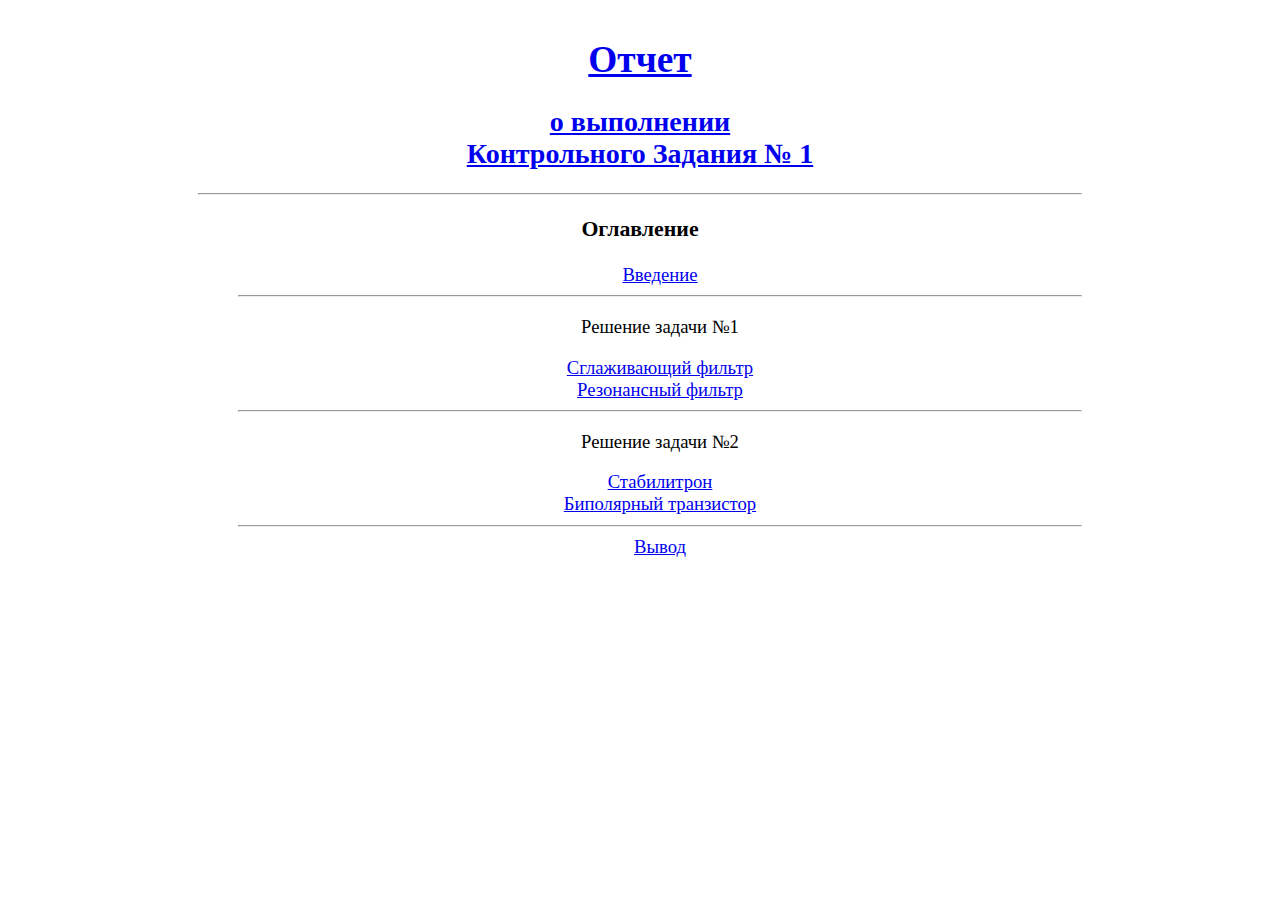
<file: left.html>
<html lang="en">
<head>
    <title>Содержание</title>
    <style>
        .center {
            margin: auto;
            width: 70%;
            text-align: center;
            font-size: 14pt;
            padding: 5px;
        }
    </style>
</head>
<body>
    <div class="center">
        <a href="content/title.html" target="R"><h1>Отчет</h1> <h2>о выполнении<br>Контрольного Задания № 1</h2></a>
        <hr>
        <h3>Оглавление</h3>
        <ol>
            <a href="content/intro.html" target="R"> Введение </a>
            <hr>
            <p>Решение задачи №1</p>
            <a href="content/sgl_filter.html" target="R">Сглаживающий фильтр</a> <br>
            <a href="content/rez_fiter.html" target="R">Резонансный фильтр</a>
            <hr>
            <p>Решение задачи №2</p>
            <a href="content/stabilitron.html" target="R">Стабилитрон</a> <br>
            <a href="content/bipolar_transistor.html" target="R">Биполярный транзистор</a>
            <hr> 
            <a href="content/conclusion.html" target="R">Вывод</a>
        </ol>
    </div>
</body>
</html>
</file>
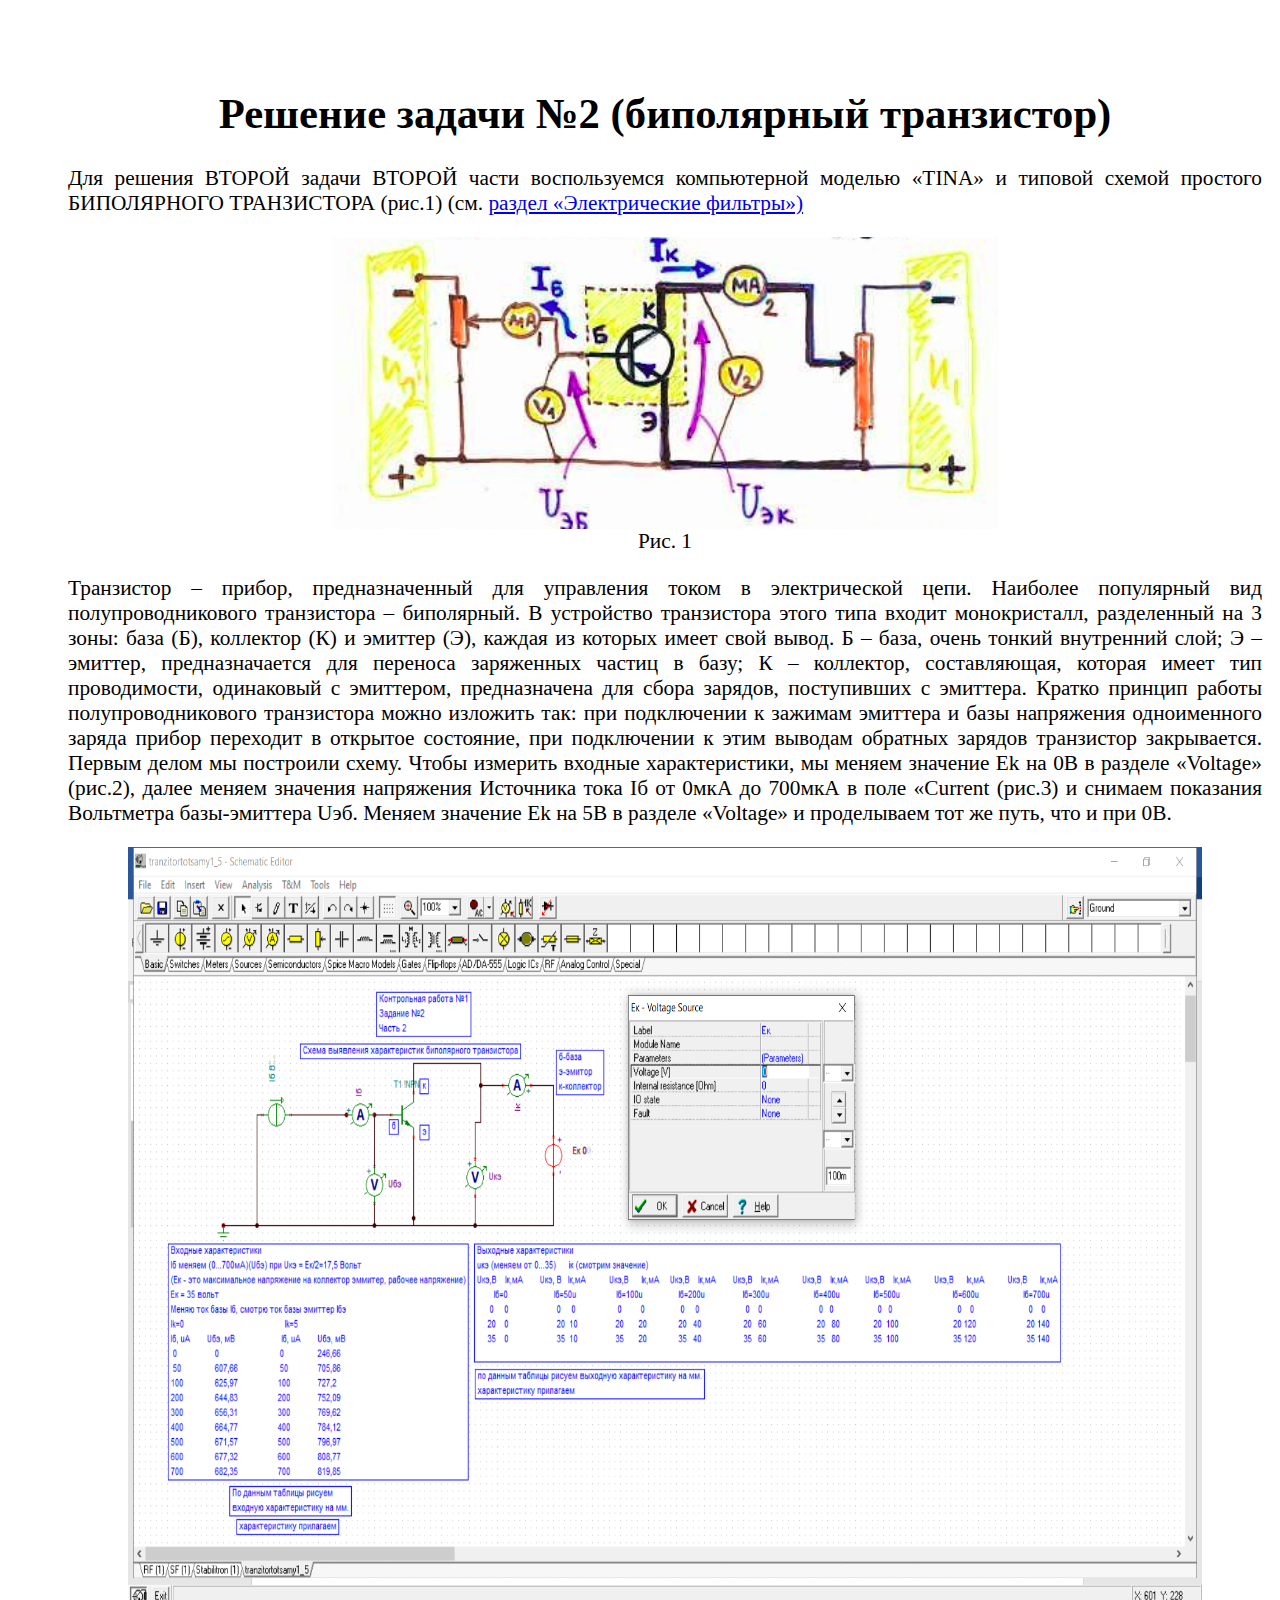
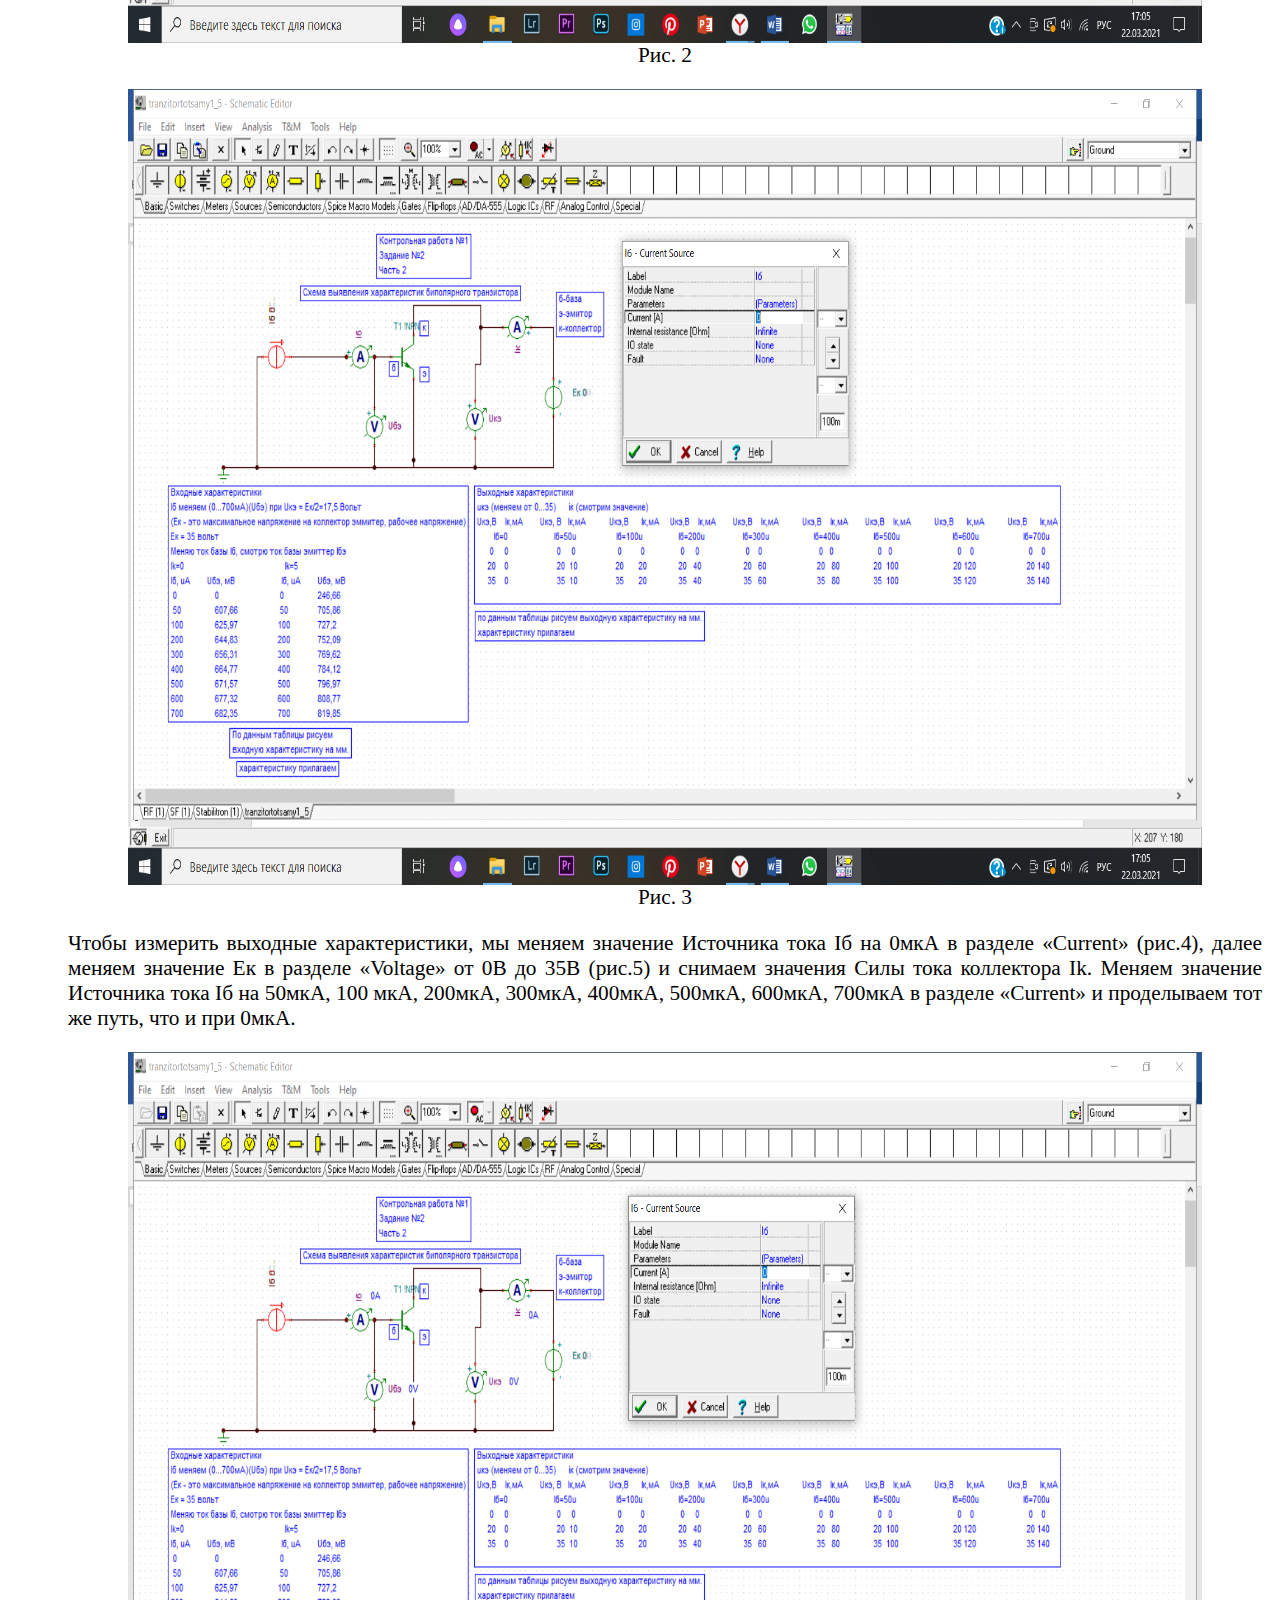
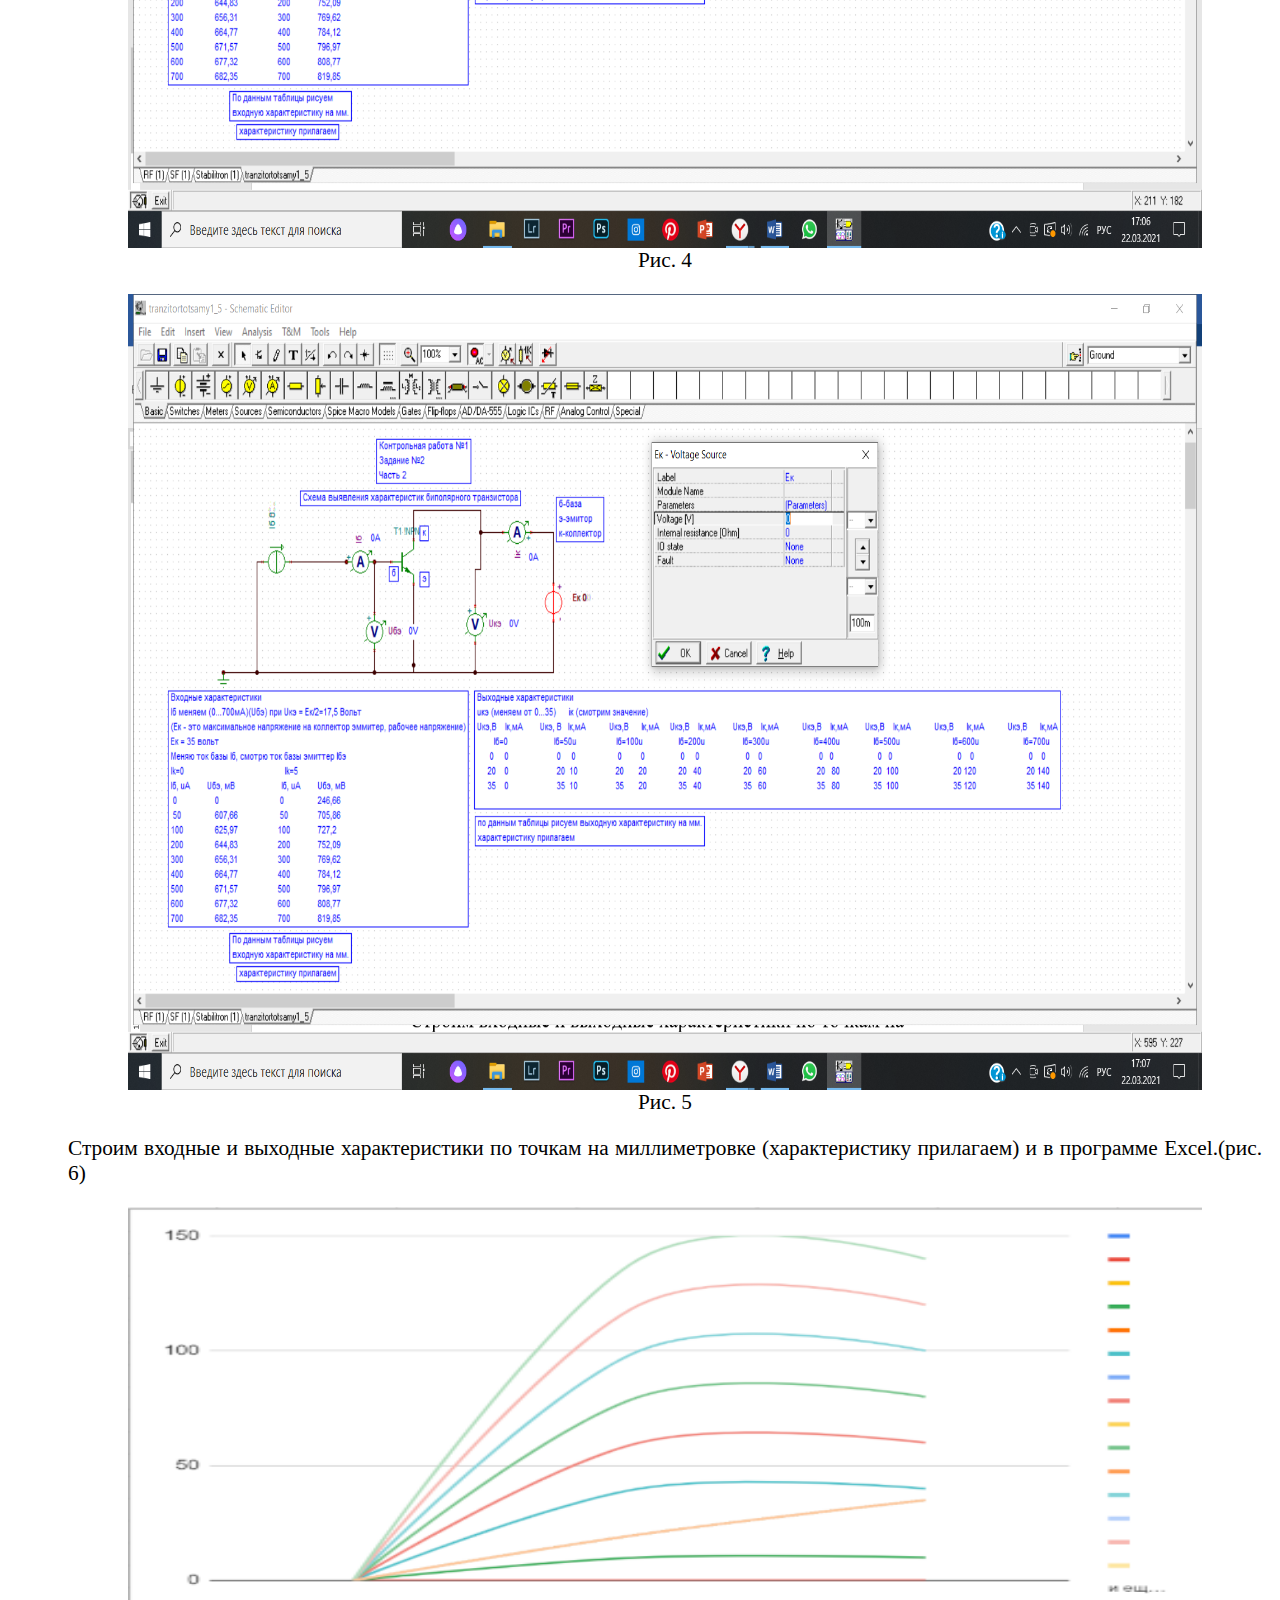
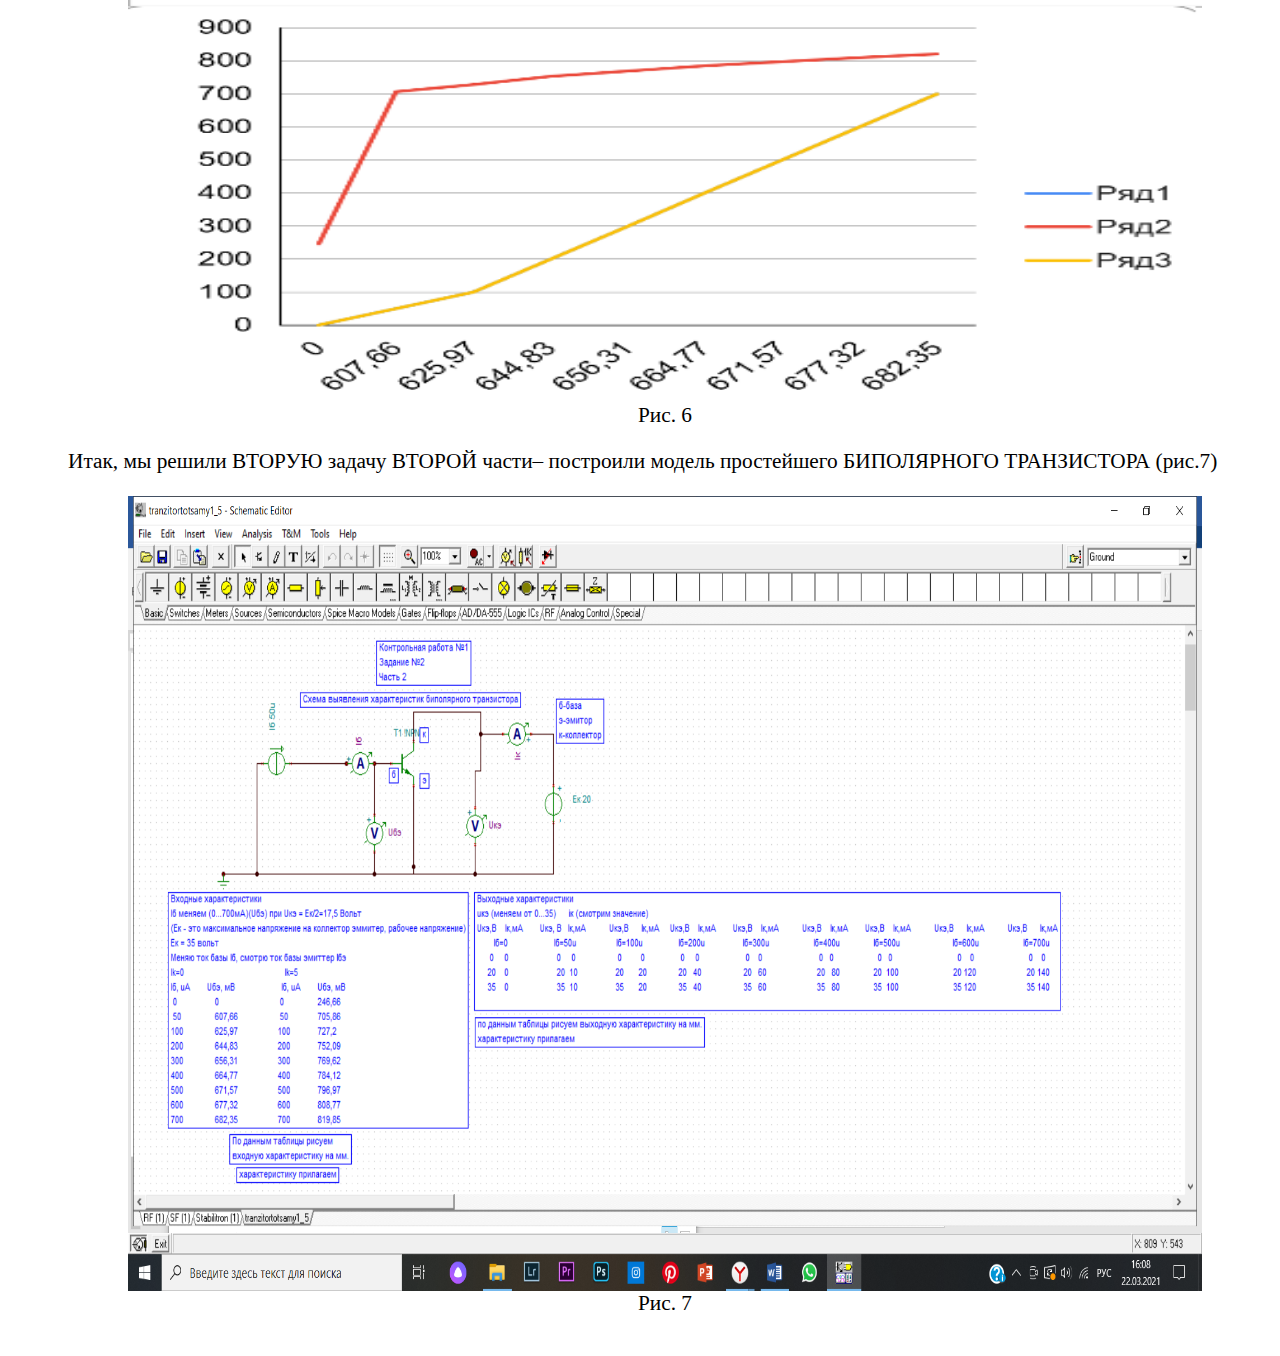
<file: content/bipolar_transistor.html>
<html lang="en">
<head>
    <meta charset="UTF-8">
    <title>Solution Task 1</title>
    <link rel="stylesheet" href="styles.css">

</head>
<body>
    
    <div class="container">
        <h1 style="text-align: center;">Решение задачи №2 (биполярный транзистор)</h1>
        
        
        <p align="justify">Для решения ВТОРОЙ задачи ВТОРОЙ части воспользуемся компьютерной моделью «TINA» и типовой схемой простого БИПОЛЯРНОГО ТРАНЗИСТОРА (рис.1)  
        (см. <a href="http://shat307.ru/_elsKI-20/__el/indexVO.html" target="R"> раздел «Электрические фильтры») </a></p>
        <p align="center"> <img src="../img/2_2_1.png" alt=""> <br> Рис. 1</p>
        <p align="justify"> Транзистор – прибор, предназначенный для управления током в электрической цепи.
Наиболее популярный вид полупроводникового транзистора – биполярный. В устройство транзистора этого типа входит монокристалл, разделенный на 3 зоны: база (Б), коллектор (К) и эмиттер (Э), каждая из которых имеет свой вывод.
Б – база, очень тонкий внутренний слой;
Э – эмиттер, предназначается для переноса заряженных частиц в базу;
К – коллектор, составляющая, которая имеет тип проводимости, одинаковый с эмиттером, предназначена для сбора зарядов, поступивших с эмиттера.
Кратко принцип работы полупроводникового транзистора можно изложить так: при подключении к зажимам эмиттера и базы напряжения одноименного заряда прибор переходит в открытое состояние, при подключении к этим выводам обратных зарядов транзистор закрывается.
Первым делом мы построили схему. 
Чтобы измерить входные характеристики, мы меняем значение Ek на 0В в разделе «Voltage» (рис.2), далее меняем значения напряжения Источника тока Iб от 0мкА до 700мкА в поле «Current (рис.3) и снимаем показания Вольтметра базы-эмиттера Uэб. Меняем значение Ek на 5В в разделе «Voltage» и проделываем тот же путь, что и при 0В.
</p>
        <p align="center"> <img src="../img/2_2_2.png" alt="" width="90%" height="90%"> <br> Рис. 2</p>
        <p align="center"> <img src="../img/2_2_3.png" alt="" width="90%" height="90%"> <br> Рис. 3</p>
        <p align="justify"> Чтобы измерить выходные характеристики, мы меняем значение Источника тока Iб на 0мкА в разделе «Current» (рис.4), далее меняем значение Eк в разделе «Voltage» от 0В до 35В (рис.5) и снимаем значения Силы тока коллектора Ik. Меняем значение Источника тока Iб на 50мкА, 100 мкА, 200мкА, 300мкА, 400мкА, 500мкА, 600мкА, 700мкА в разделе «Current» и проделываем тот же путь, что и при 0мкА.
        </p>
        <p align="center"> <img src="../img/2_2_4.png" alt="" width="90%" height="90%"> <br> Рис. 4</p>
        <p align="center"> <img src="../img/2_2_5.png" alt="" width="90%" height="90%"> <br> Рис. 5</p>
        <p align="justify"> Строим входные и выходные характеристики по точкам на миллиметровке (характеристику прилагаем) и в программе Excel.(рис. 6)</p>
        <p align="center"> <img src="../img/2_2_6.png" alt="" width="90%" height="90%"> <br> Рис. 6</p>
        <p align="justify"> Итак, мы решили ВТОРУЮ задачу ВТОРОЙ части– построили модель простейшего БИПОЛЯРНОГО ТРАНЗИСТОРА (рис.7) </p>
	<p align="center"> <img src="../img/2_2_7.png" alt="" width="90%" height="90%"> <br> Рис. 7</p>
    </div>


</body>
</html>
</file>
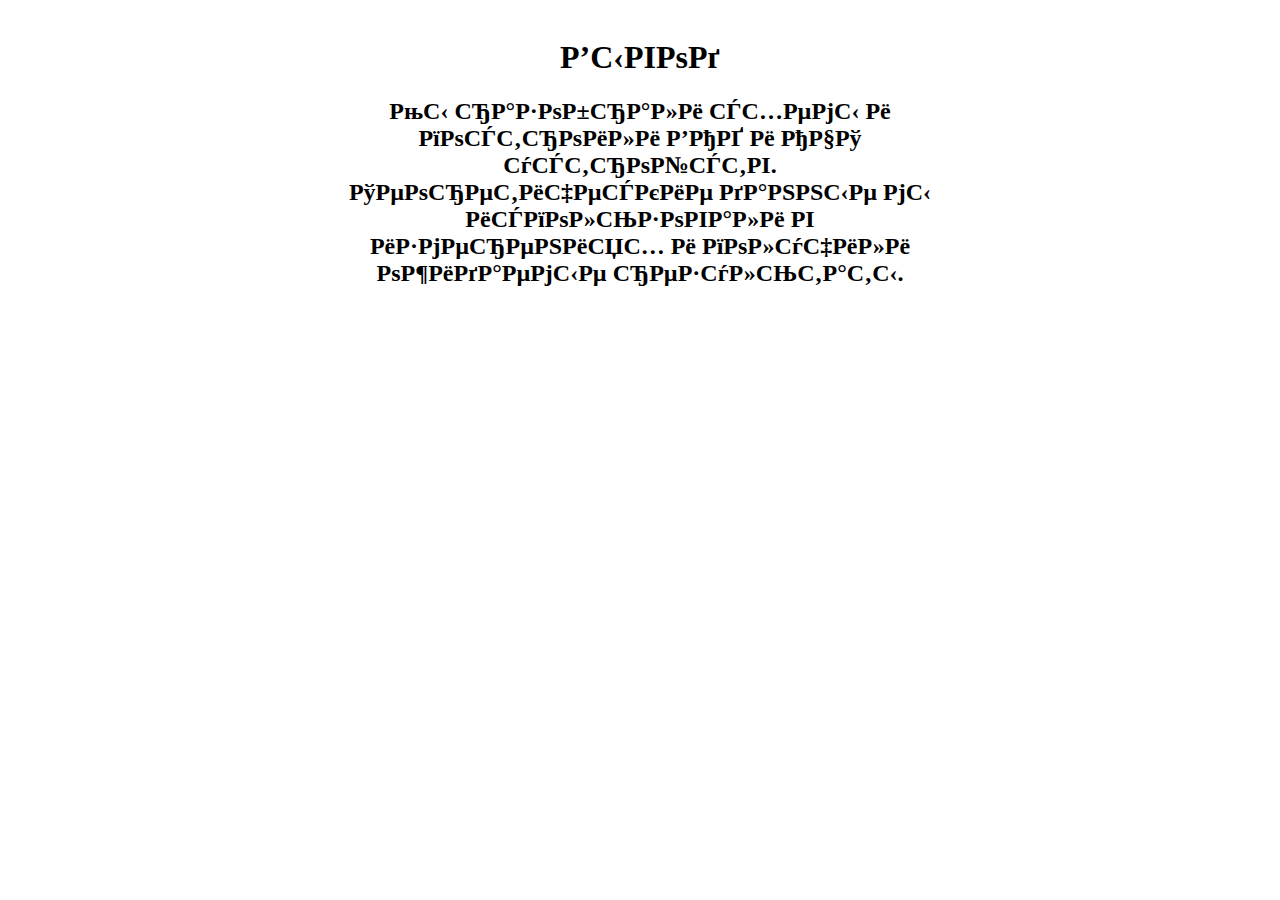
<file: content/conclusion.html>
<html lang="en">
<head>
    <meta charset="windows-1251">
    <title>Conclus</title>
    <link rel="stylesheet" href="styles.css">

</head>
<body>
    
    <div class="center">
        <h1>Вывод</h1>
        <h2> Мы разобрали схемы и построили ВАХ и АЧТ устройств. Теоретические данные мы использовали в измерениях и получили ожидаемые результаты.  
            
        </h2>
    </div>

</body>
</html>
</file>
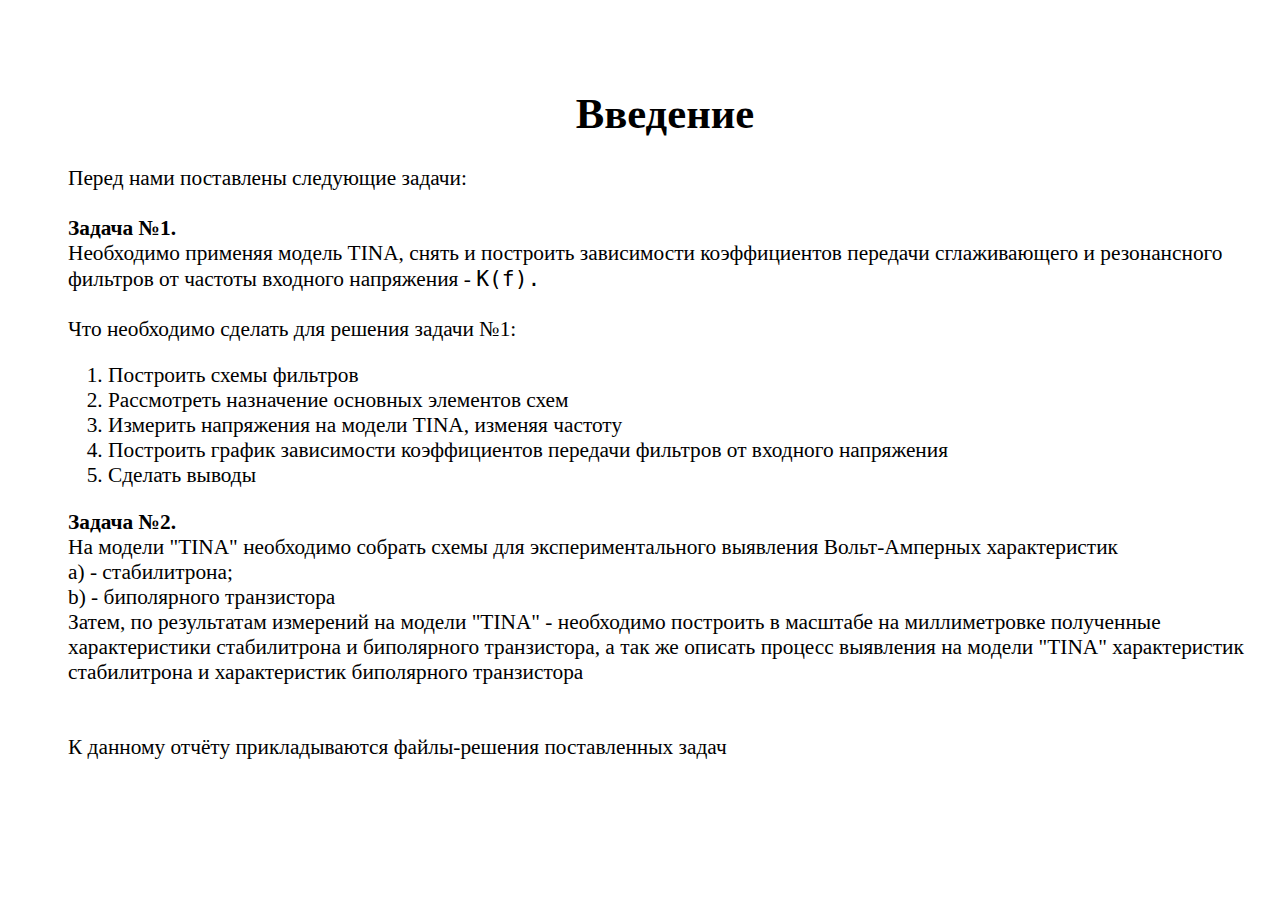
<file: content/intro.html>
<html lang="en">

<head>
    <title>Introduction</title>
    <link rel="stylesheet" href="styles.css">

</head>

<body>
    <div class="container">
        <h1 style="text-align: center;">Введение</h1>

        <p>
            <!-- поставленные задачи -->
            Перед нами поставлены следующие задачи: <br>
            <br>
            <b>Задача №1.</b> <br>
            Необходимо применяя модель TINA, снять и построить зависимости
            коэффициентов передачи сглаживающего и резонансного фильтров
            от частоты входного напряжения - <code> K(f).</code>
            <br>
            <br>
            Что необходимо сделать для решения задачи №1:
        <ol>
            <li>Построить схемы фильтров </li>
            <li>Рассмотреть назначение основных элементов схем </li>
            <li>Измерить напряжения на модели TINA, изменяя частоту </li>
            <li>Построить график зависимости коэффициентов передачи фильтров от входного напряжения</li>
            <li>Сделать выводы</li>
        </ol>

        <p>
            <b>Задача №2.</b> <br>
            На модели "TINA" необходимо собрать схемы для экспериментального
            выявления Вольт-Амперных характеристик<br>
            а) - стабилитрона;<br>
            b) - биполярного транзистора<br>
            Затем, по результатам измерений на модели
            "TINA" - необходимо построить в масштабе на миллиметровке полученные
            характеристики стабилитрона и
            биполярного транзистора, а так же описать процесс выявления
            на модели "TINA" характеристик стабилитрона и
            характеристик биполярного транзистора<br>


            <!-- прикрепленные файлы -->
            <br> <br>
            К данному отчёту прикладываются файлы-решения поставленных задач
        </p>

    </div>


</body>

</html>
</file>
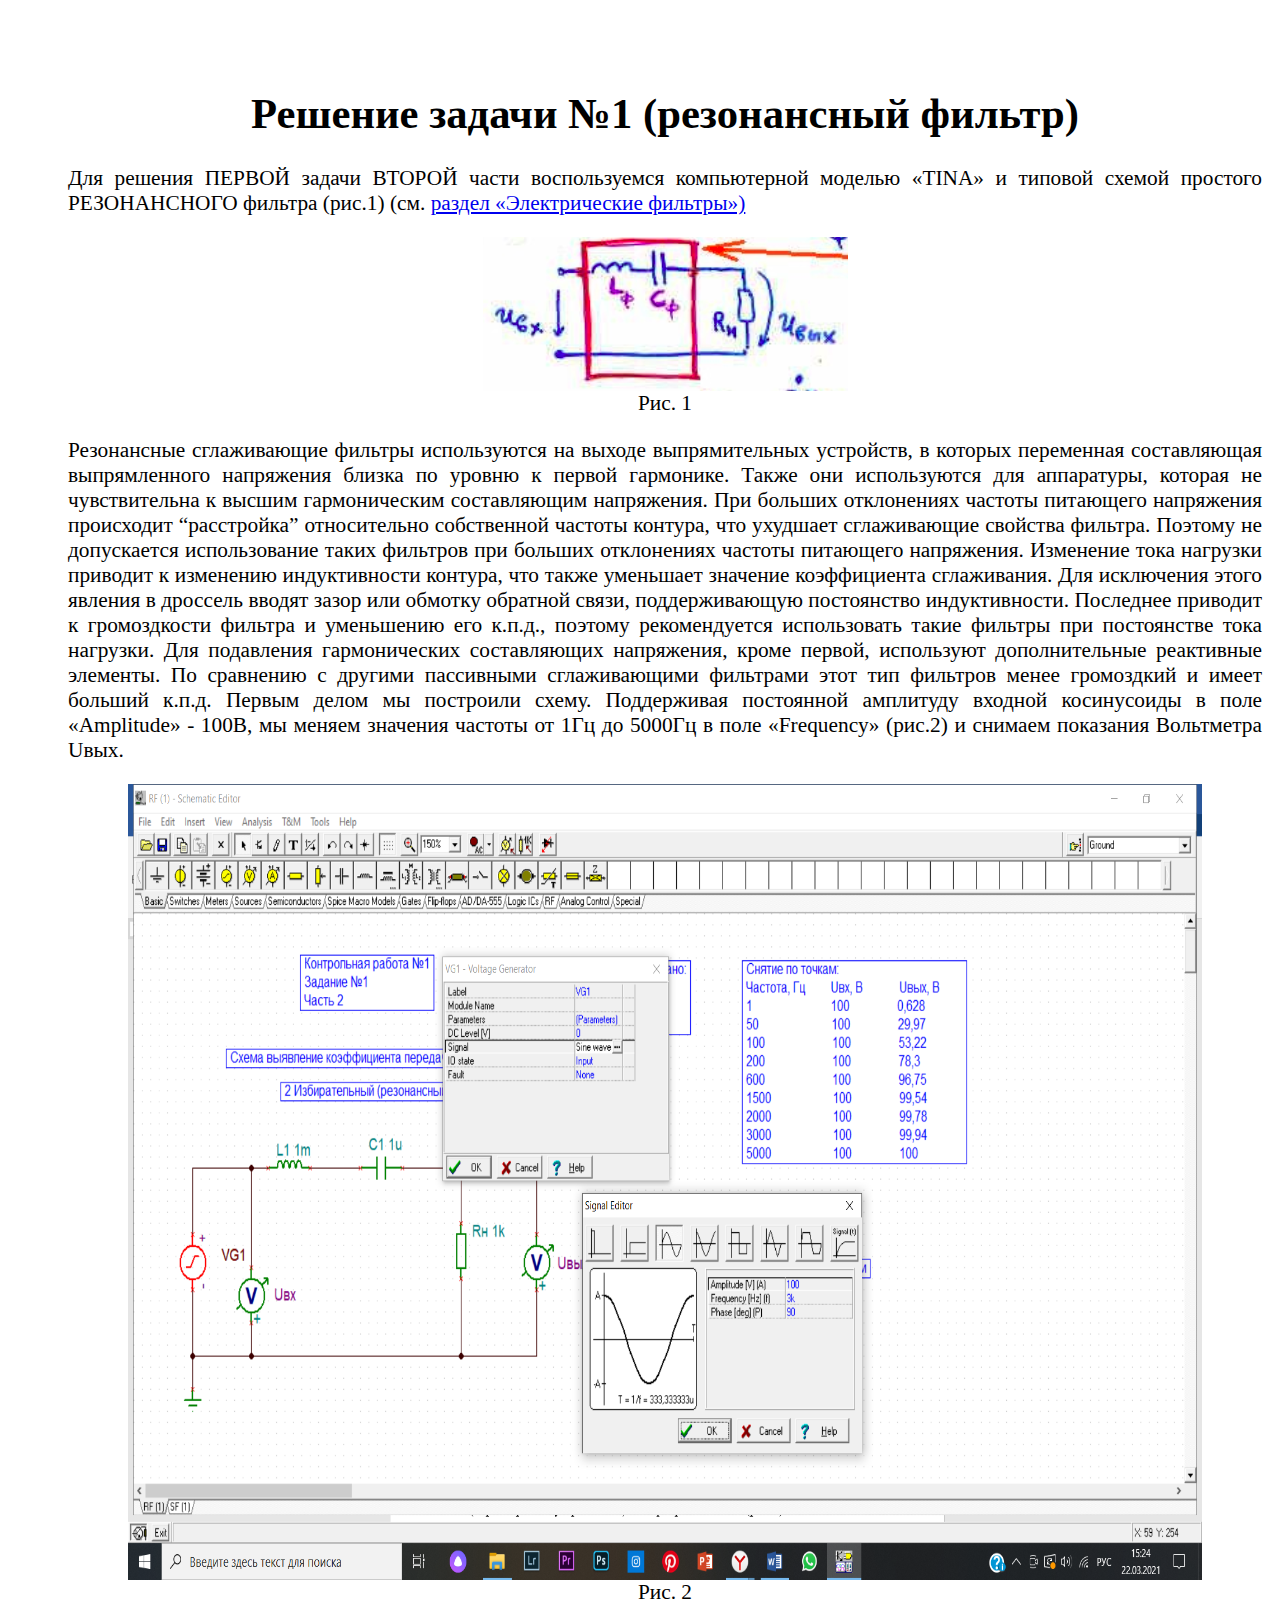
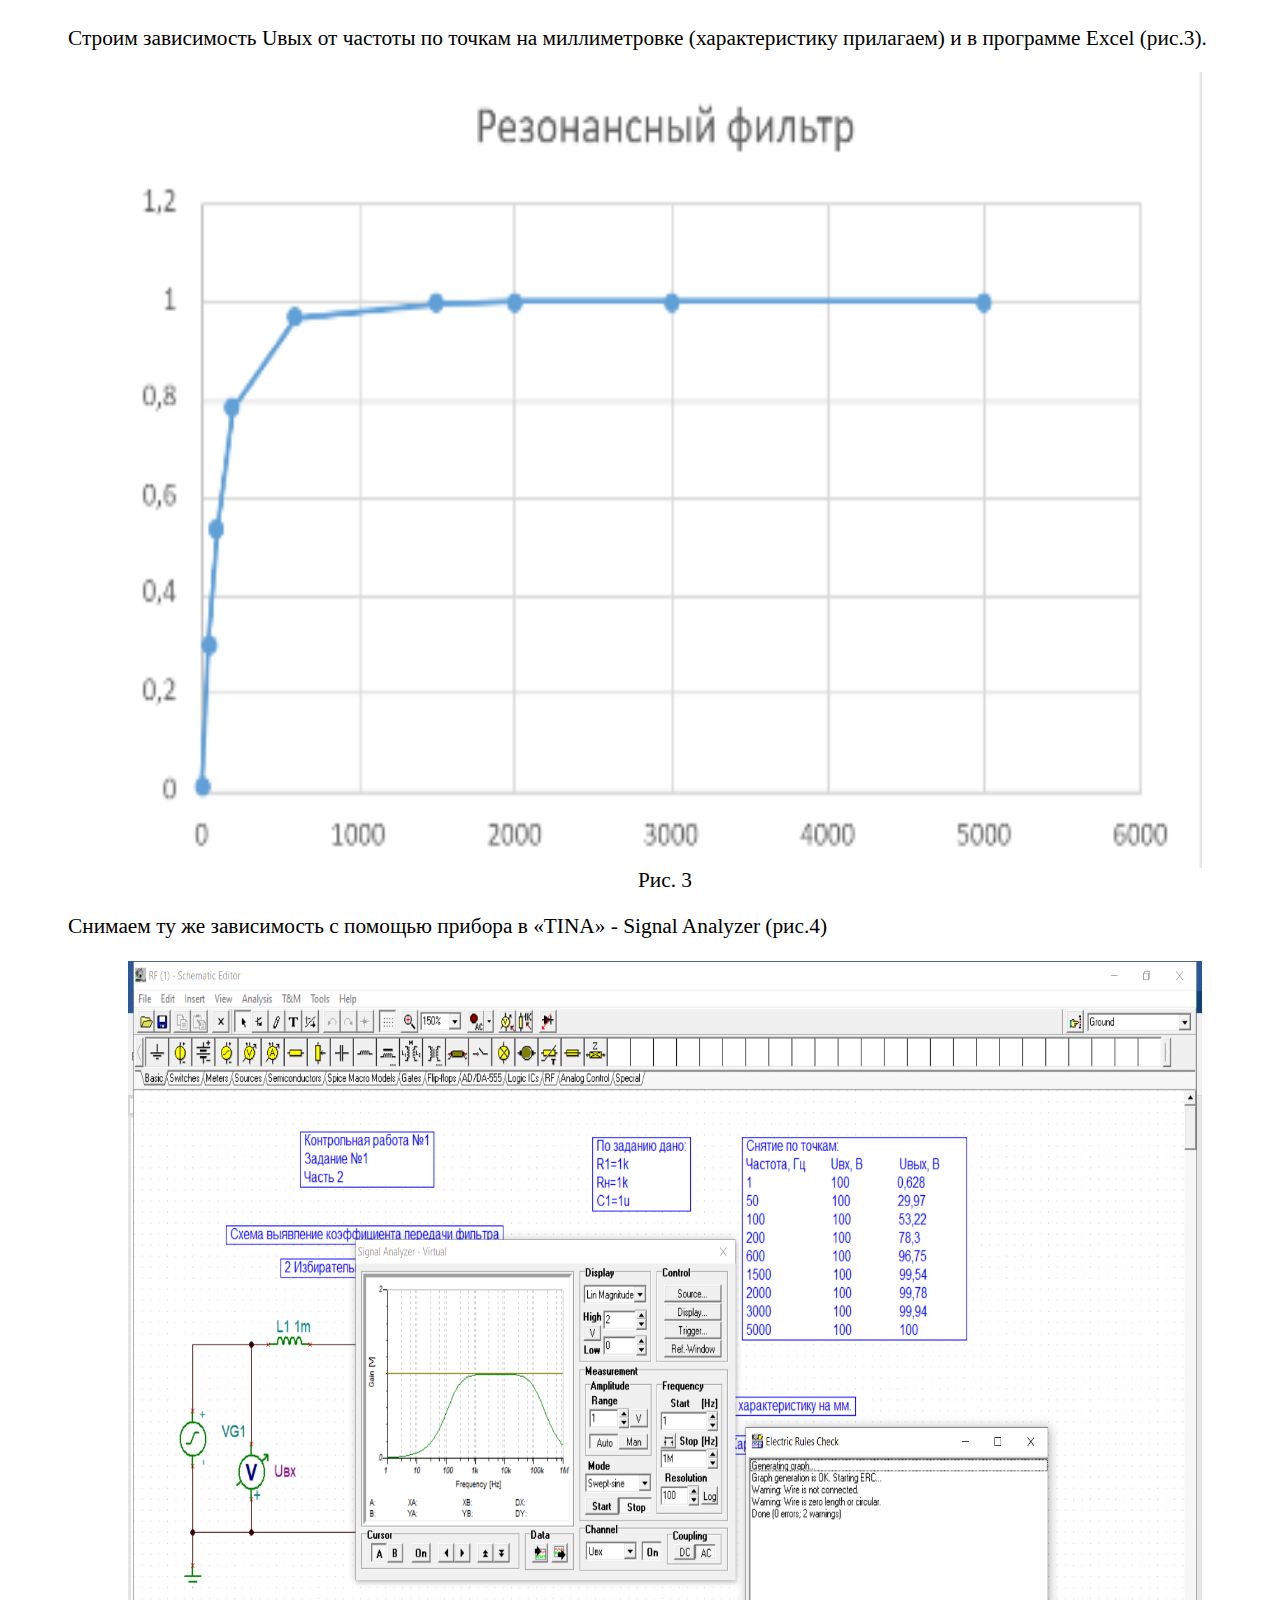
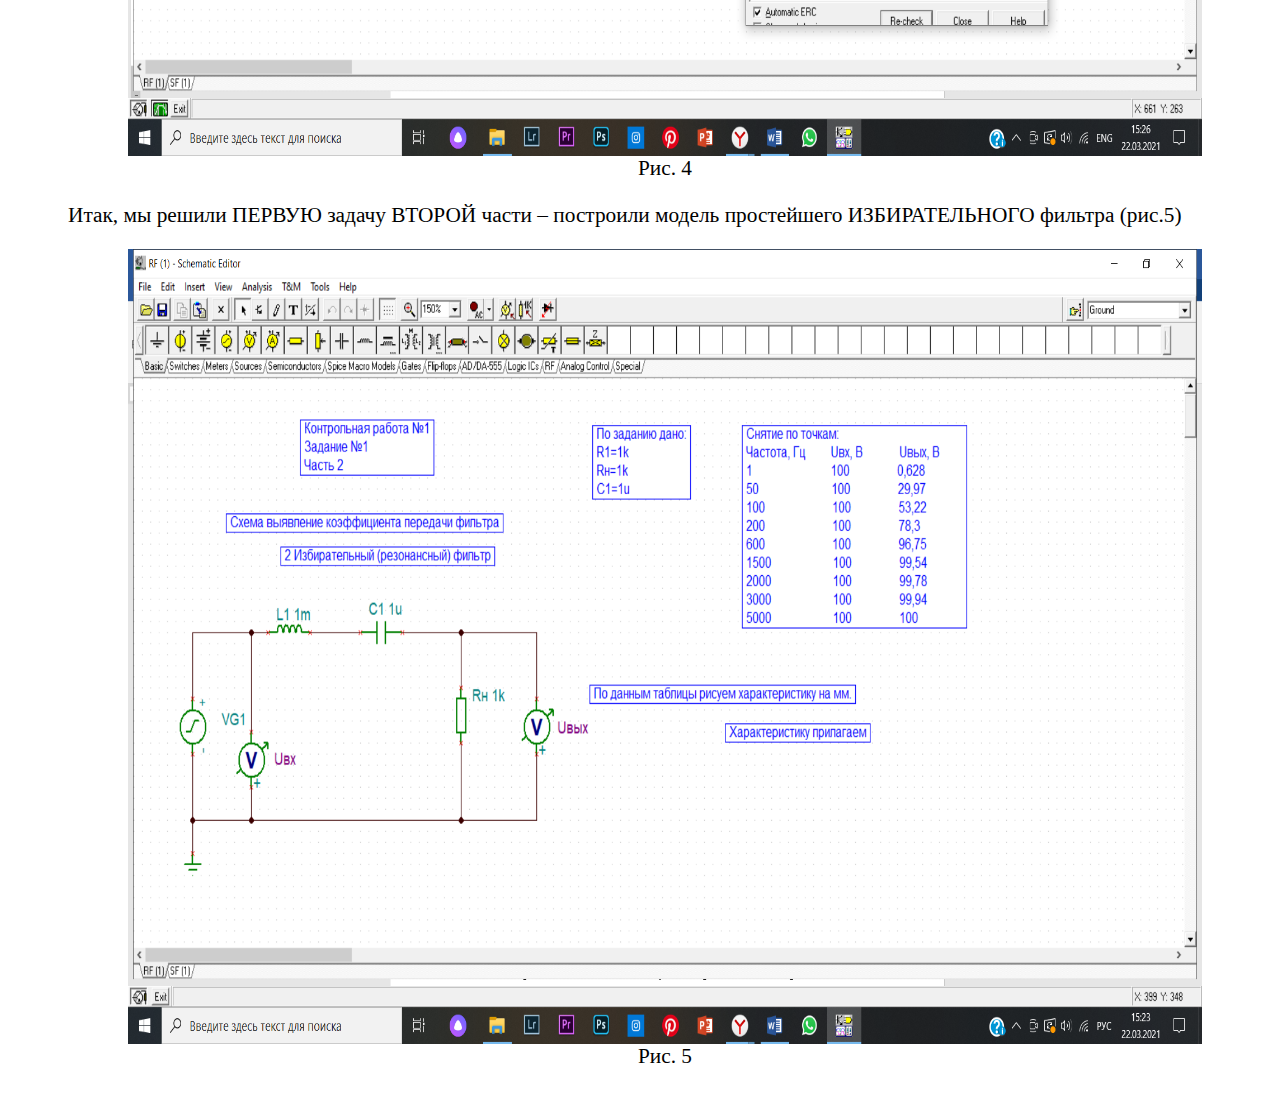
<file: content/rez_fiter.html>
<html lang="en">
<head>
    <meta charset="UTF-8">
    <title>Solution Task 1</title>
    <link rel="stylesheet" href="styles.css">

</head>
<body>
    
    <div class="container">
        <h1 style="text-align: center;">Решение задачи №1 (резонансный фильтр)</h1>
        
        
        <p align="justify">Для решения ПЕРВОЙ задачи ВТОРОЙ части воспользуемся компьютерной моделью «TINA» и типовой схемой простого РЕЗОНАНСНОГО фильтра (рис.1)
        (см. <a href="http://shat307.ru/_elsKI-20/__el/indexVO.html" target="R"> раздел «Электрические фильтры») </a></p>
        <p align="center"> <img src="../img/1_2_1.png" alt=""> <br> Рис. 1</p>
        <p align="justify"> Резонансные сглаживающие фильтры используются на выходе выпрямительных устройств, в которых переменная составляющая выпрямленного напряжения близка по уровню к первой гармонике. Также они используются для аппаратуры, которая не чувствительна к высшим гармоническим составляющим напряжения. При больших отклонениях частоты питающего напряжения происходит “расстройка” относительно собственной частоты контура, что ухудшает сглаживающие свойства фильтра. Поэтому не допускается использование таких фильтров при больших отклонениях частоты питающего напряжения.
Изменение тока нагрузки приводит к изменению индуктивности контура, что также уменьшает значение коэффициента сглаживания. Для исключения этого явления в дроссель вводят зазор или обмотку обратной связи, поддерживающую постоянство индуктивности. Последнее приводит к громоздкости фильтра и уменьшению его к.п.д., поэтому рекомендуется использовать такие фильтры при постоянстве тока нагрузки. Для подавления гармонических составляющих напряжения, кроме первой, используют дополнительные реактивные элементы. По сравнению с другими пассивными сглаживающими фильтрами этот тип фильтров менее громоздкий и имеет больший к.п.д.
Первым делом мы построили схему. Поддерживая постоянной амплитуду входной косинусоиды в поле «Amplitude» - 100В, мы меняем значения частоты от 1Гц до 5000Гц в поле «Frequency» (рис.2) и снимаем показания Вольтметра Uвых.
</p>
        <p align="center"> <img src="../img/1_2_2.png" alt="" width="90%" height="90%"> <br> Рис. 2</p>
	<p align="justify">Строим зависимость Uвых от частоты по точкам на миллиметровке (характеристику прилагаем) и в программе Excel (рис.3). </p>
	<p align="center"> <img src="../img/1_2_3.png" alt="" width="90%" height="90%"> <br> Рис. 3</p>
	<p align="justify">Снимаем ту же зависимость с помощью прибора в «TINA» - Signal Analyzer (рис.4)</p>
	<p align="center"> <img src="../img/1_2_4.png" alt="" width="90%" height="90%"> <br> Рис. 4</p>
	<p align="justify">Итак, мы решили ПЕРВУЮ задачу ВТОРОЙ части – построили модель простейшего ИЗБИРАТЕЛЬНОГО фильтра (рис.5)</p>
	<p align="center"> <img src="../img/1_2_5.png" alt="" width="90%" height="90%"> <br> Рис. 5</p>
    </div>


</body>
</html>
</file>
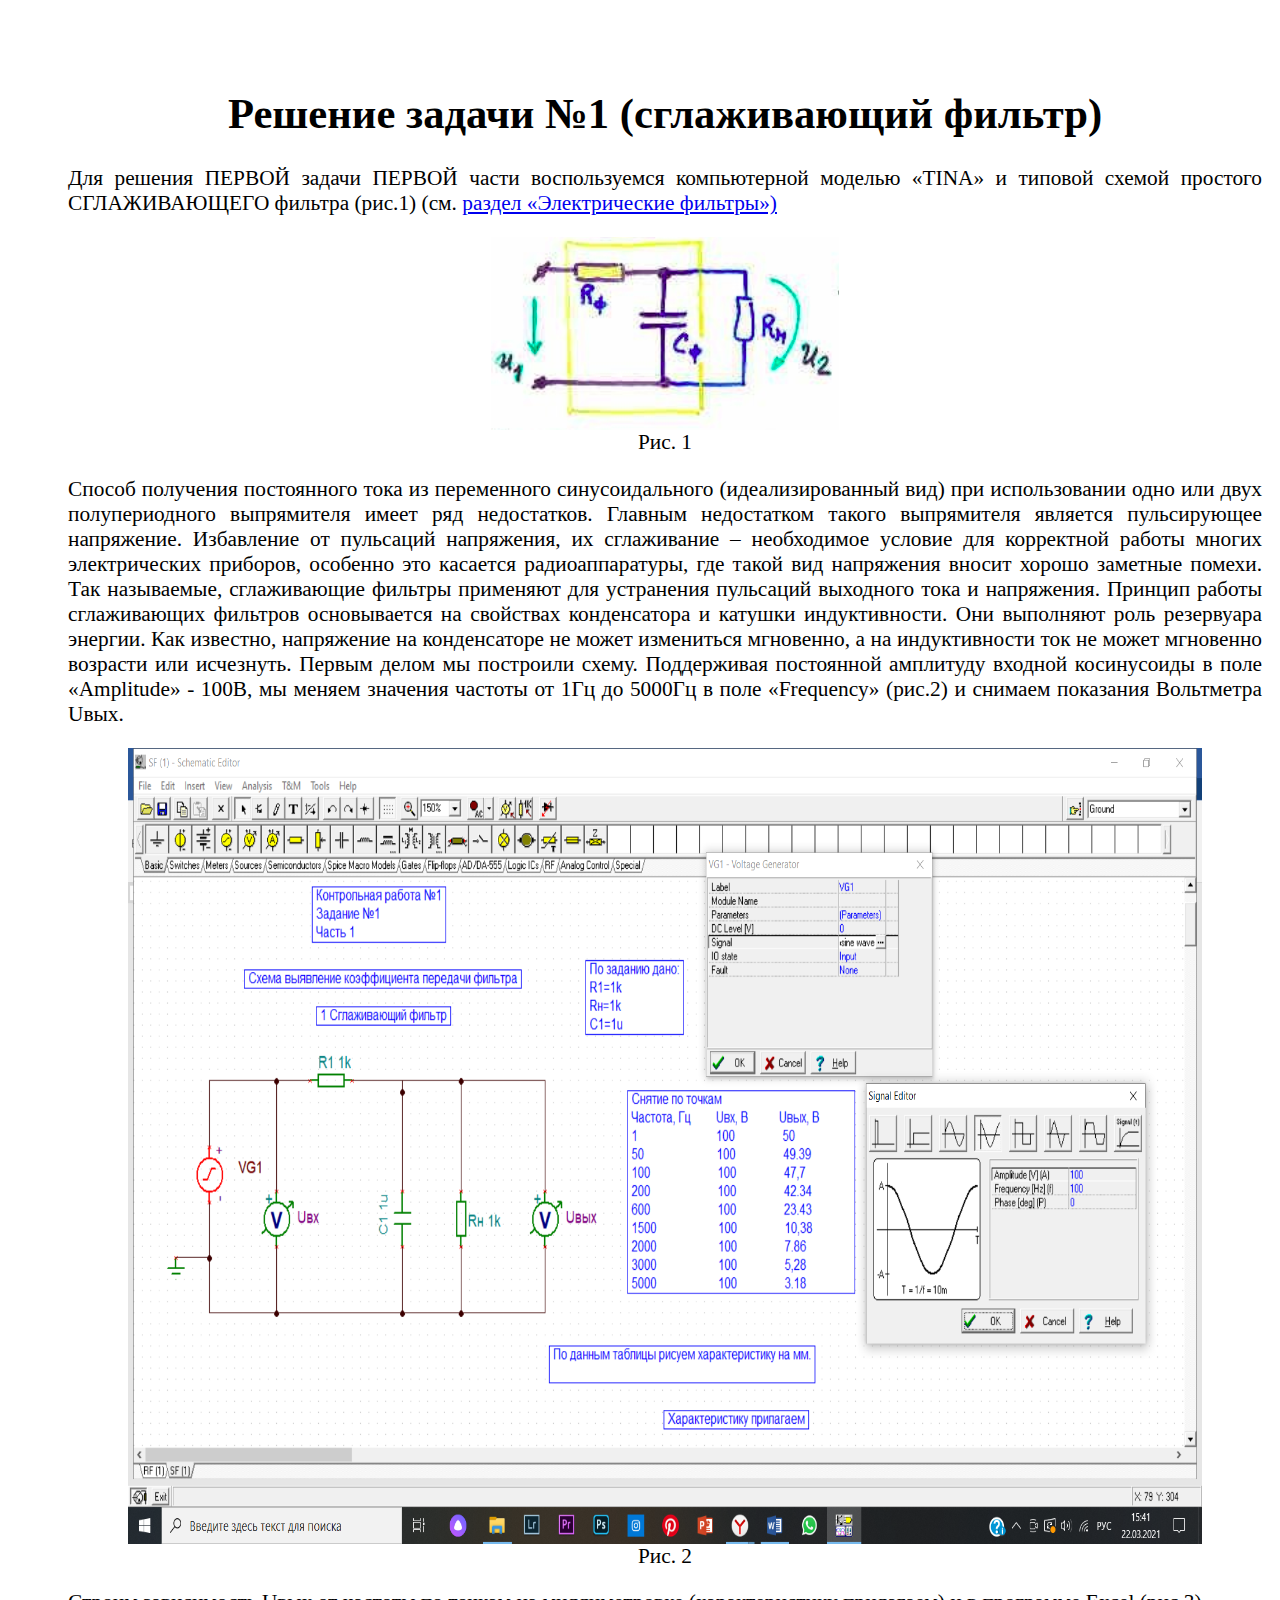
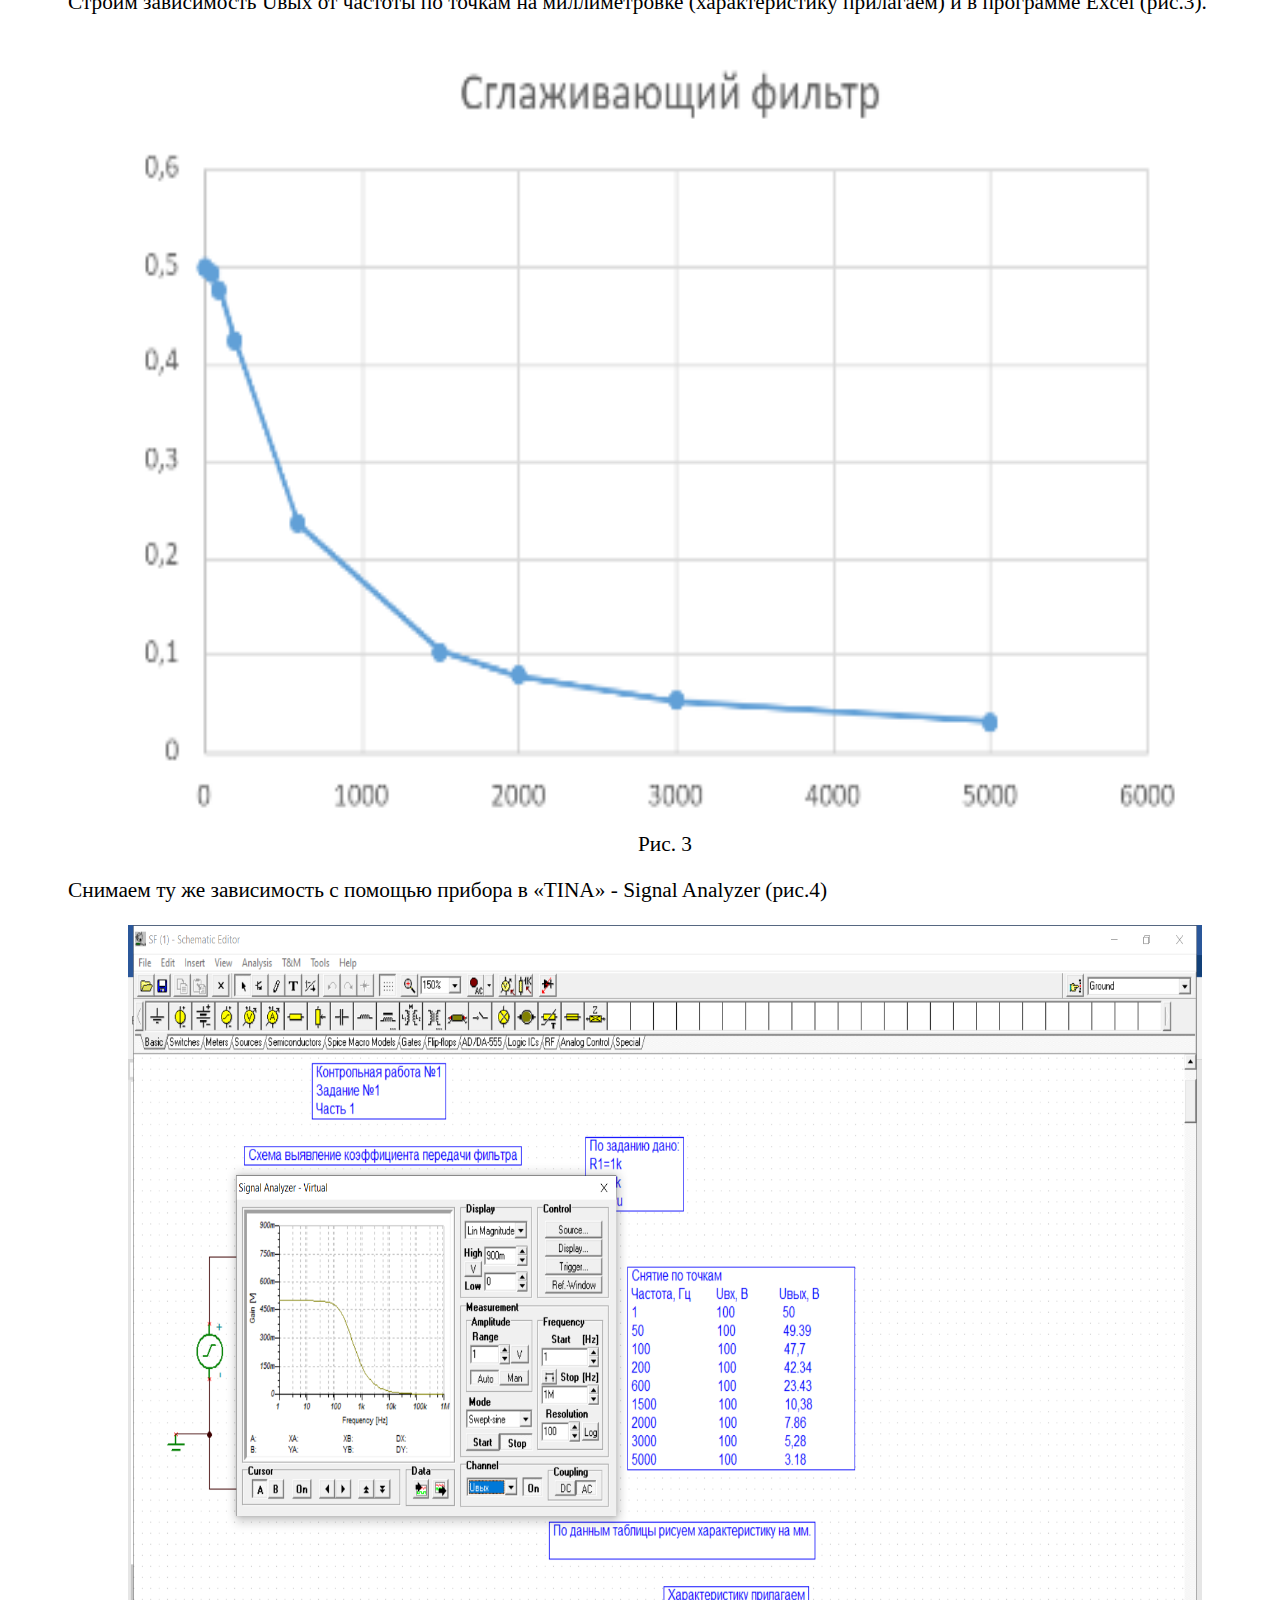
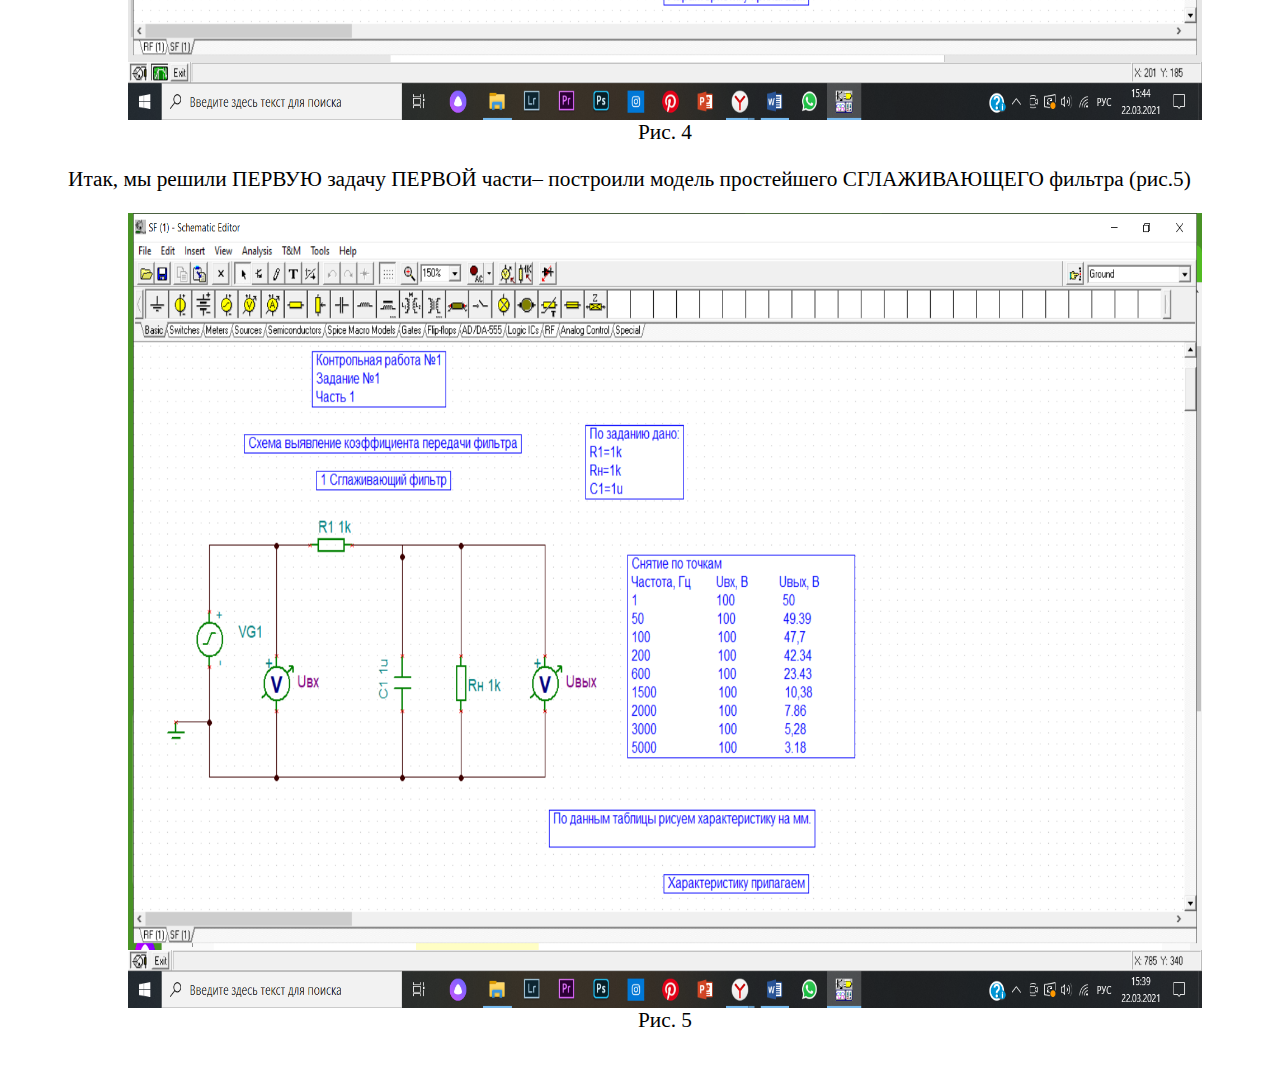
<file: content/sgl_filter.html>
<html lang="en">
<head>
    <meta charset="UTF-8">
    <title>Solution Task 1</title>
    <link rel="stylesheet" href="styles.css">

</head>
<body>
    
    <div class="container">
        <h1 style="text-align: center;">Решение задачи №1 (сглаживающий фильтр)</h1>
             
        <p align="justify">Для решения ПЕРВОЙ задачи ПЕРВОЙ части воспользуемся компьютерной моделью «TINA» и типовой схемой простого СГЛАЖИВАЮЩЕГО фильтра (рис.1) 
        (см. <a href="http://shat307.ru/_elsKI-20/__el/indexVO.html" target="R"> раздел «Электрические фильтры») </a></p>
        <p align="center"> <img src="../img/1_1_1.png" alt=""> <br> Рис. 1</p>
        <p align="justify"> Способ получения постоянного тока из переменного синусоидального (идеализированный вид) при использовании одно или двух полупериодного выпрямителя имеет ряд недостатков.
Главным недостатком такого выпрямителя является пульсирующее напряжение. Избавление от пульсаций напряжения, их сглаживание – необходимое условие для корректной работы многих электрических приборов, особенно это касается радиоаппаратуры, где такой вид напряжения вносит хорошо заметные помехи. Так называемые, сглаживающие фильтры применяют для устранения пульсаций выходного тока и напряжения.
Принцип работы сглаживающих фильтров основывается на свойствах конденсатора и катушки индуктивности. Они выполняют роль резервуара энергии. Как известно, напряжение на конденсаторе не может измениться мгновенно, а на индуктивности ток не может мгновенно возрасти или исчезнуть.
Первым делом мы построили схему. Поддерживая постоянной амплитуду входной косинусоиды в поле «Amplitude» - 100В, мы меняем значения частоты от 1Гц до 5000Гц в поле «Frequency» (рис.2) и снимаем показания Вольтметра Uвых.
        </p>
        <p align="center"> <img src="../img/1_1_2.png" alt="" width="90%" height="90%"> <br> Рис. 2</p>
        <p align="justify"> Строим зависимость Uвых от частоты по точкам на миллиметровке (характеристику прилагаем) и в программе Excel (рис.3). </p>
       	<p align="center"> <img src="../img/1_1_3.png" alt="" width="90%" height="90%"> <br> Рис. 3</p>
       	<p align="justify"> Снимаем ту же зависимость с помощью прибора в «TINA» - Signal Analyzer (рис.4)</p>
       	<p align="center"> <img src="../img/1_1_4.png" alt="" width="90%" height="90%"> <br> Рис. 4</p>
       	<p align="justify"> Итак, мы решили ПЕРВУЮ задачу ПЕРВОЙ части– построили модель простейшего СГЛАЖИВАЮЩЕГО фильтра (рис.5)</p>
       	<p align="center"> <img src="../img/1_1_5.png" alt="" width="90%" height="90%"> <br> Рис. 5</p>

    </div>


</body>
</html>
</file>
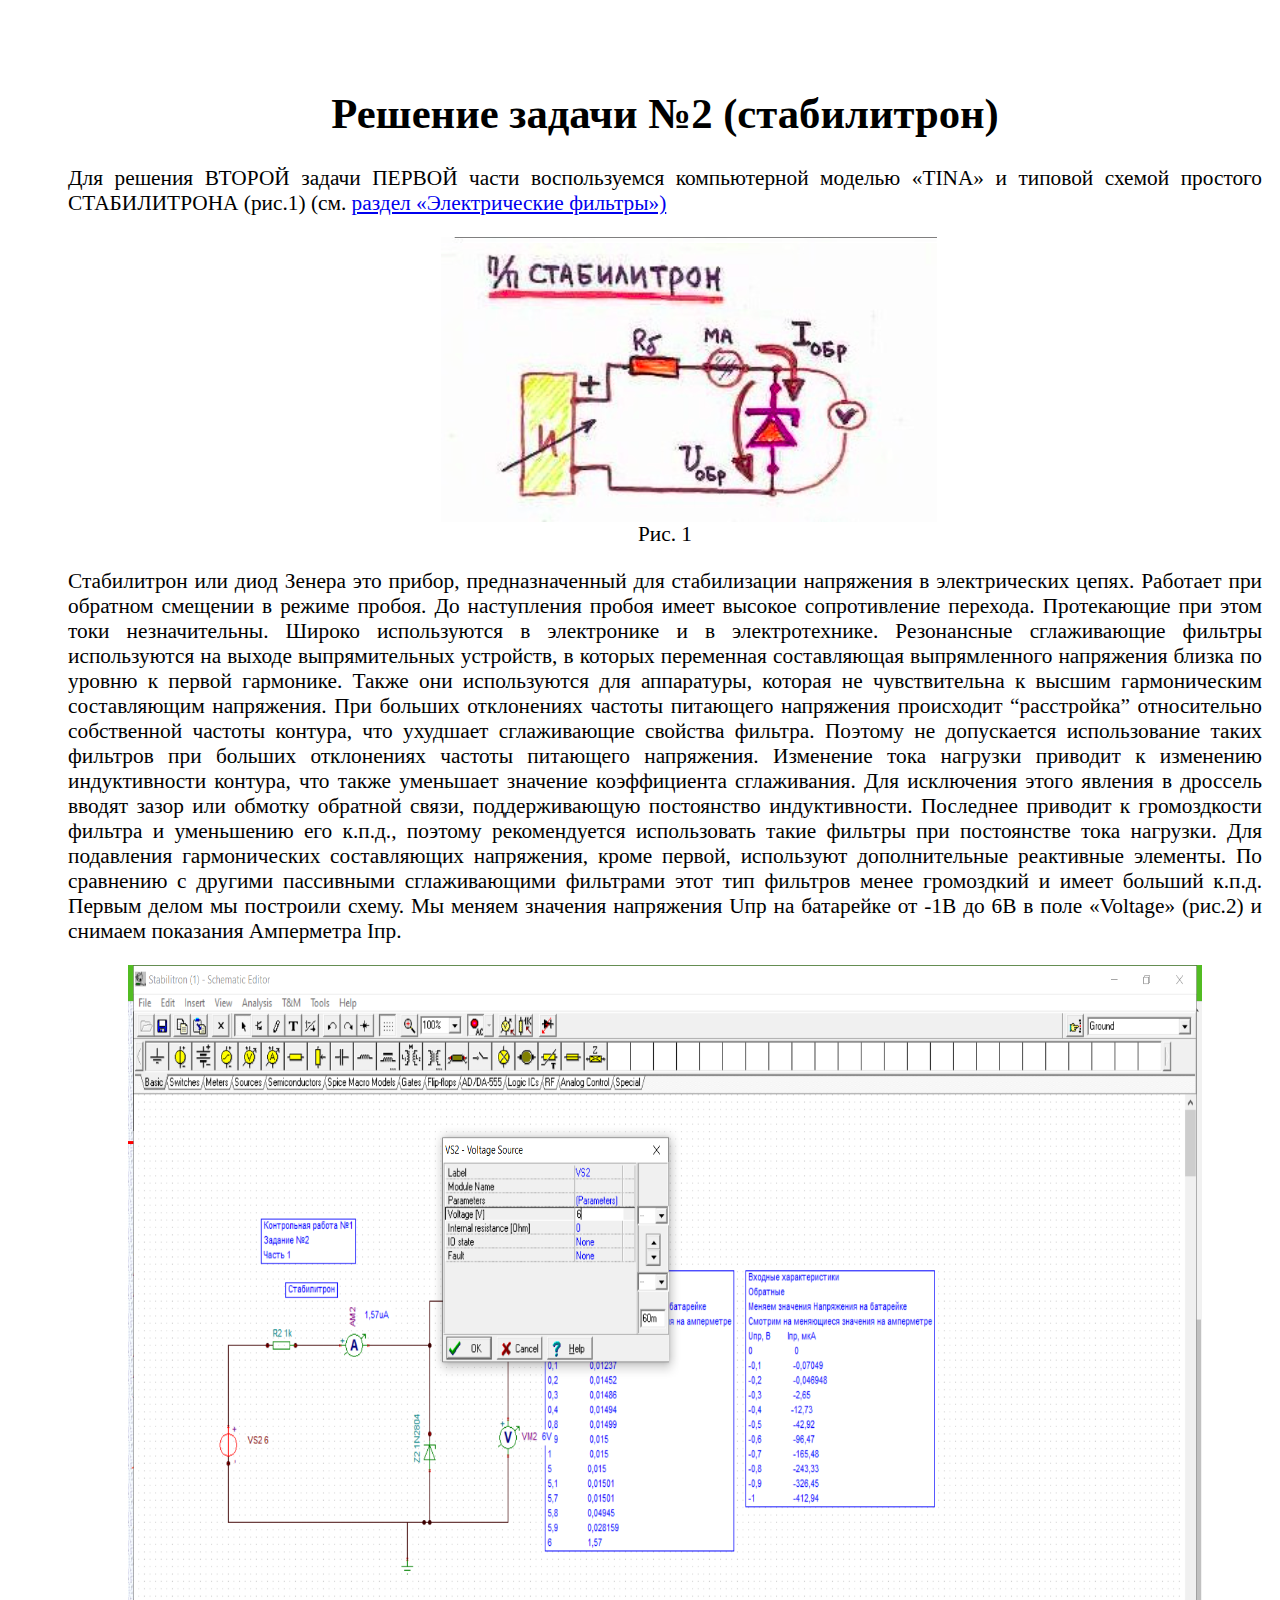
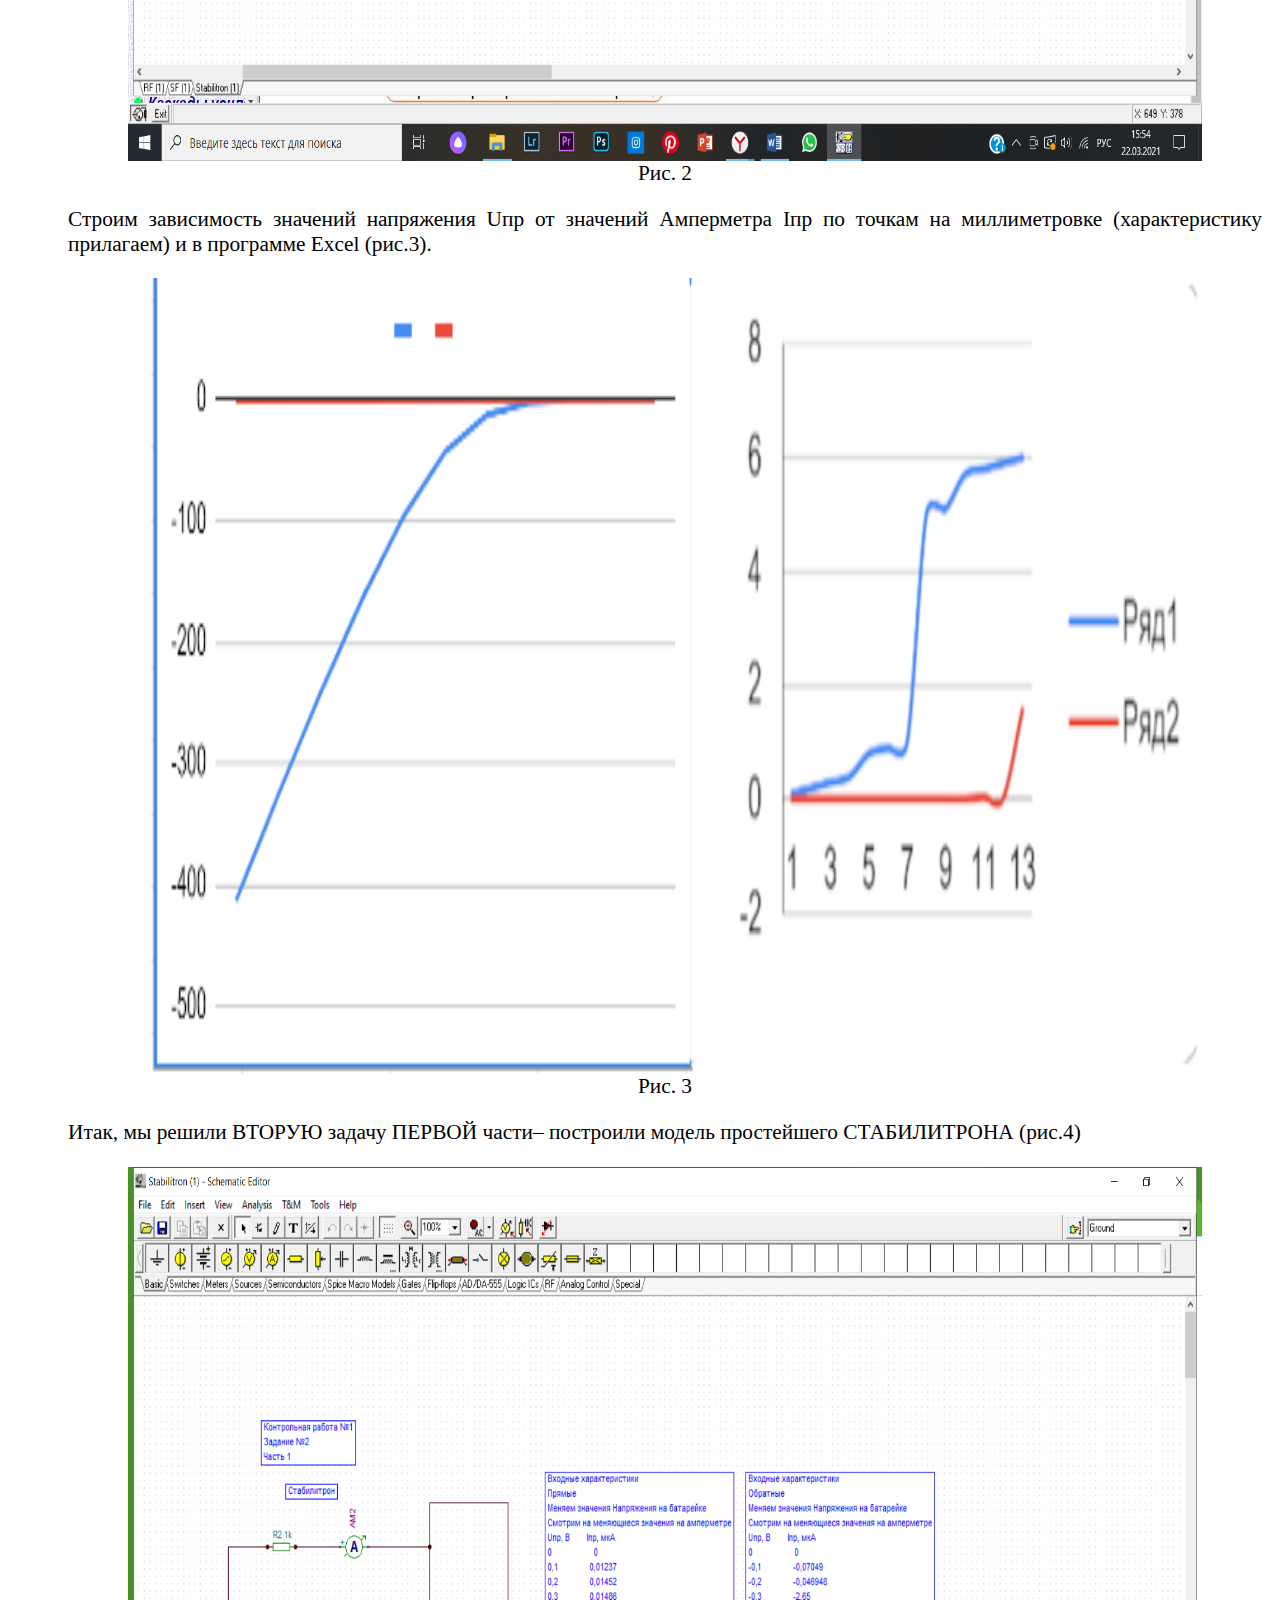
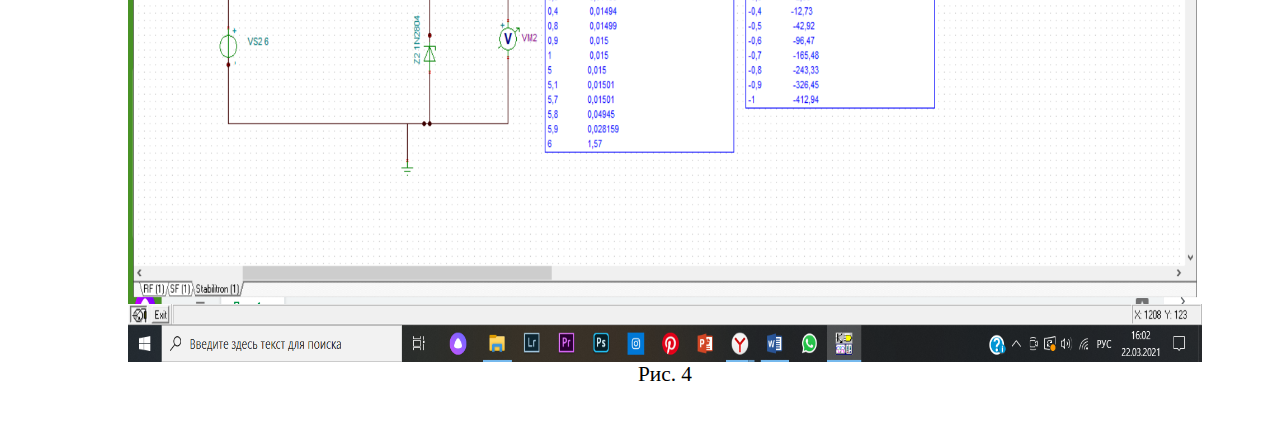
<file: content/stabilitron.html>
<html lang="en">
<head>
    <meta charset="UTF-8">
    <title>Solution Task 1</title>
    <link rel="stylesheet" href="styles.css">

</head>
<body>
    
    <div class="container">
        <h1 style="text-align: center;">Решение задачи №2 (стабилитрон)</h1>
        
        
        <p align="justify">Для решения ВТОРОЙ задачи ПЕРВОЙ части воспользуемся компьютерной моделью «TINA» и типовой схемой простого СТАБИЛИТРОНА (рис.1) 
        (см. <a href="http://shat307.ru/_elsKI-20/__el/indexVO.html" target="R"> раздел «Электрические фильтры») </a></p>
        <p align="center"> <img src="../img/2_1_1.png" alt=""> <br> Рис. 1</p>
        <p align="justify"> Стабилитрон или диод Зенера это прибор, предназначенный для стабилизации напряжения в электрических цепях. Работает при обратном смещении в режиме пробоя. До наступления пробоя имеет высокое сопротивление перехода. Протекающие при этом токи незначительны. Широко используются в электронике и в электротехнике.
Резонансные сглаживающие фильтры используются на выходе выпрямительных устройств, в которых переменная составляющая выпрямленного напряжения близка по уровню к первой гармонике. Также они используются для аппаратуры, которая не чувствительна к высшим гармоническим составляющим напряжения. При больших отклонениях частоты питающего напряжения происходит “расстройка” относительно собственной частоты контура, что ухудшает сглаживающие свойства фильтра. Поэтому не допускается использование таких фильтров при больших отклонениях частоты питающего напряжения. Изменение тока нагрузки приводит к изменению индуктивности контура, что также уменьшает значение коэффициента сглаживания. Для исключения этого явления в дроссель вводят зазор или обмотку обратной связи, поддерживающую постоянство индуктивности. Последнее приводит к громоздкости фильтра и уменьшению его к.п.д., поэтому рекомендуется использовать такие фильтры при постоянстве тока нагрузки. Для подавления гармонических составляющих напряжения, кроме первой, используют дополнительные реактивные элементы. По сравнению с другими пассивными сглаживающими фильтрами этот тип фильтров менее громоздкий и имеет больший к.п.д.
Первым делом мы построили схему. Мы меняем значения напряжения Uпр на батарейке от -1В до 6В в поле «Voltage» (рис.2) и снимаем показания Амперметра Iпр.
	</p>
        <p align="center"> <img src="../img/2_1_2.png" alt="" width="90%" height="90%"> <br> Рис. 2</p>
        <p align="justify"> Строим зависимость значений напряжения Uпр от значений Амперметра Iпр по точкам на миллиметровке (характеристику прилагаем) и в программе Excel (рис.3). </p>
	<p align="center"> <img src="../img/2_1_3.png" alt="" width="90%" height="90%"> <br> Рис. 3</p>
	<p align="justify"> Итак, мы решили ВТОРУЮ задачу ПЕРВОЙ части– построили модель простейшего СТАБИЛИТРОНА (рис.4)</p>
	<p align="center"> <img src="../img/2_1_4.png" alt="" width="90%" height="90%"> <br> Рис. 4</p>
    </div>


</body>
</html>
</file>
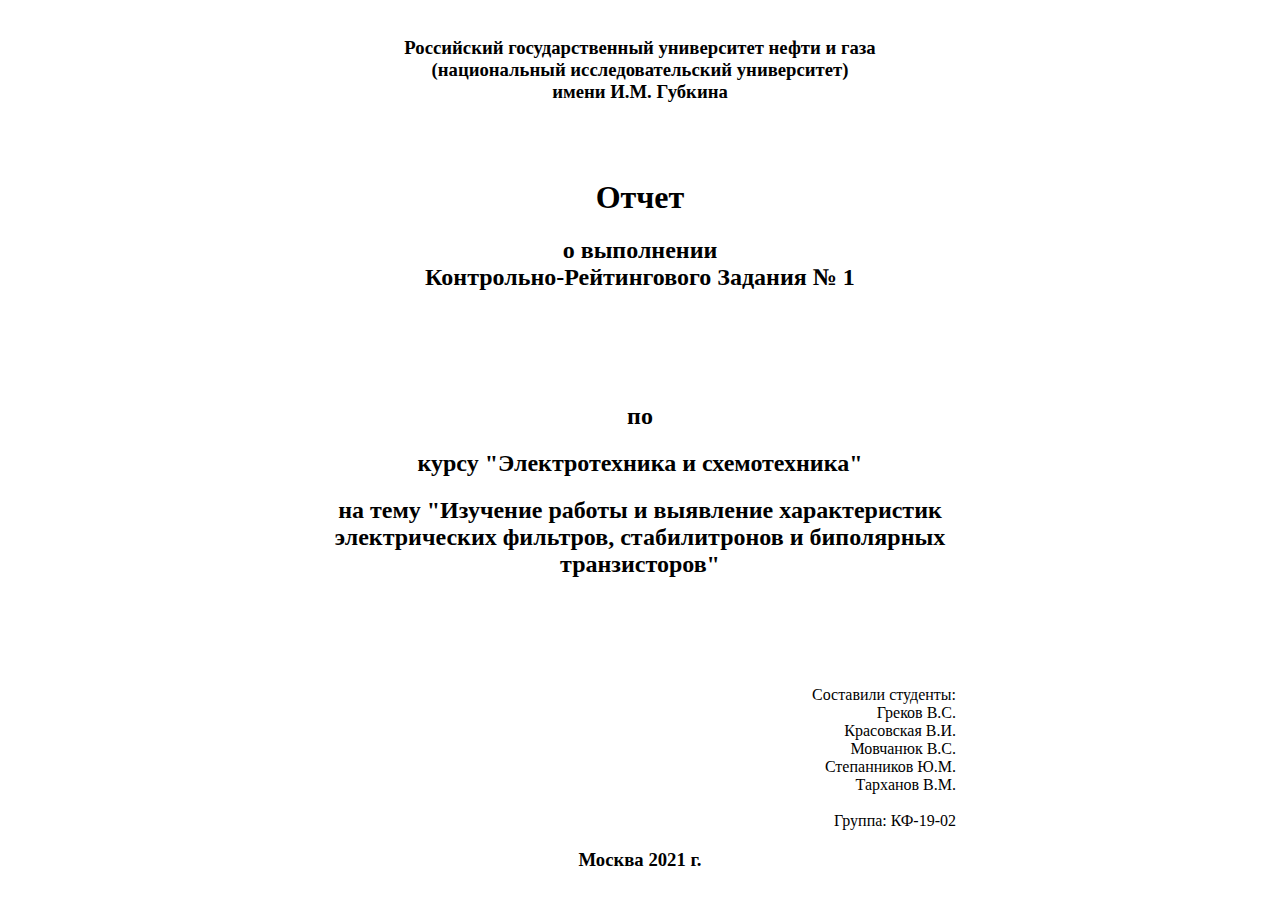
<file: content/title.html>
<html lang="en">
<head>
    <title>Content</title>
    <style>
        .center {
            margin: auto;
            width: 50%;
            text-align: center;
            padding: 10px;
        }
    </style>
</head>
<body>
    <div class="center">
        <h3>Российский государственный университет нефти и газа <br>
            (национальный исследовательский университет) <br>
            имени И.М. Губкина</h3>
        <br>
        <br>
        <h1>Отчет </h1> <h2>о выполнении <br> Контрольно-Рейтингового Задания № 1</h2>
        <br>
        <br>
        <br>
        <br>
        <h2>по</h2>
        <h2>курсу "Электротехника и схемотехника"</h2>
        <h2>на тему "Изучение работы и выявление характеристик электрических фильтров, стабилитронов и биполярных транзисторов"</h2>
        <br>
        <br>
        <br>
        <br>
        <p align ='right'> Составили студенты: <br> Греков В.С. <br> Красовская В.И. <br> Мовчанюк В.С. <br> Степанников Ю.М.<br> Тарханов В.М. <br> 
           <br> Группа: КФ-19-02
        </p>
        <h3>Москва 2021 г.</h3>
        
    </div>
</body>
</html>
</file>
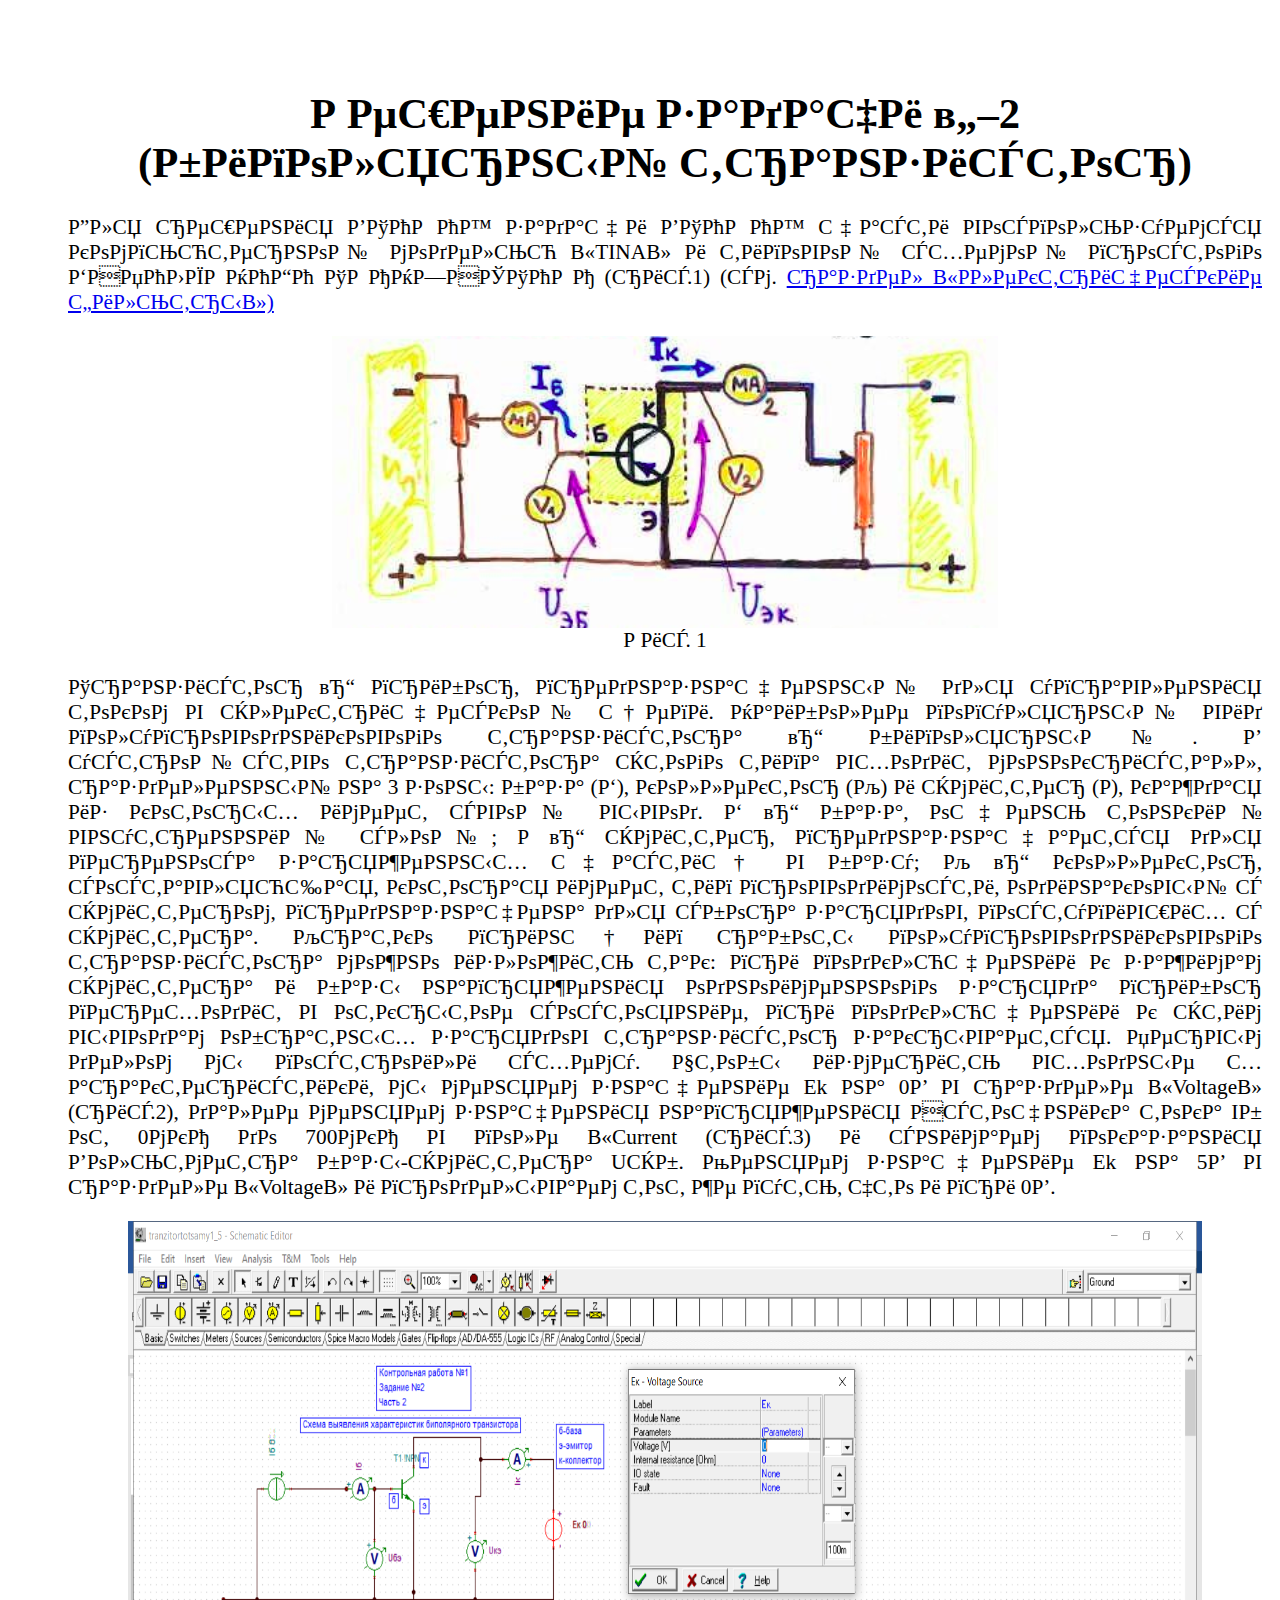
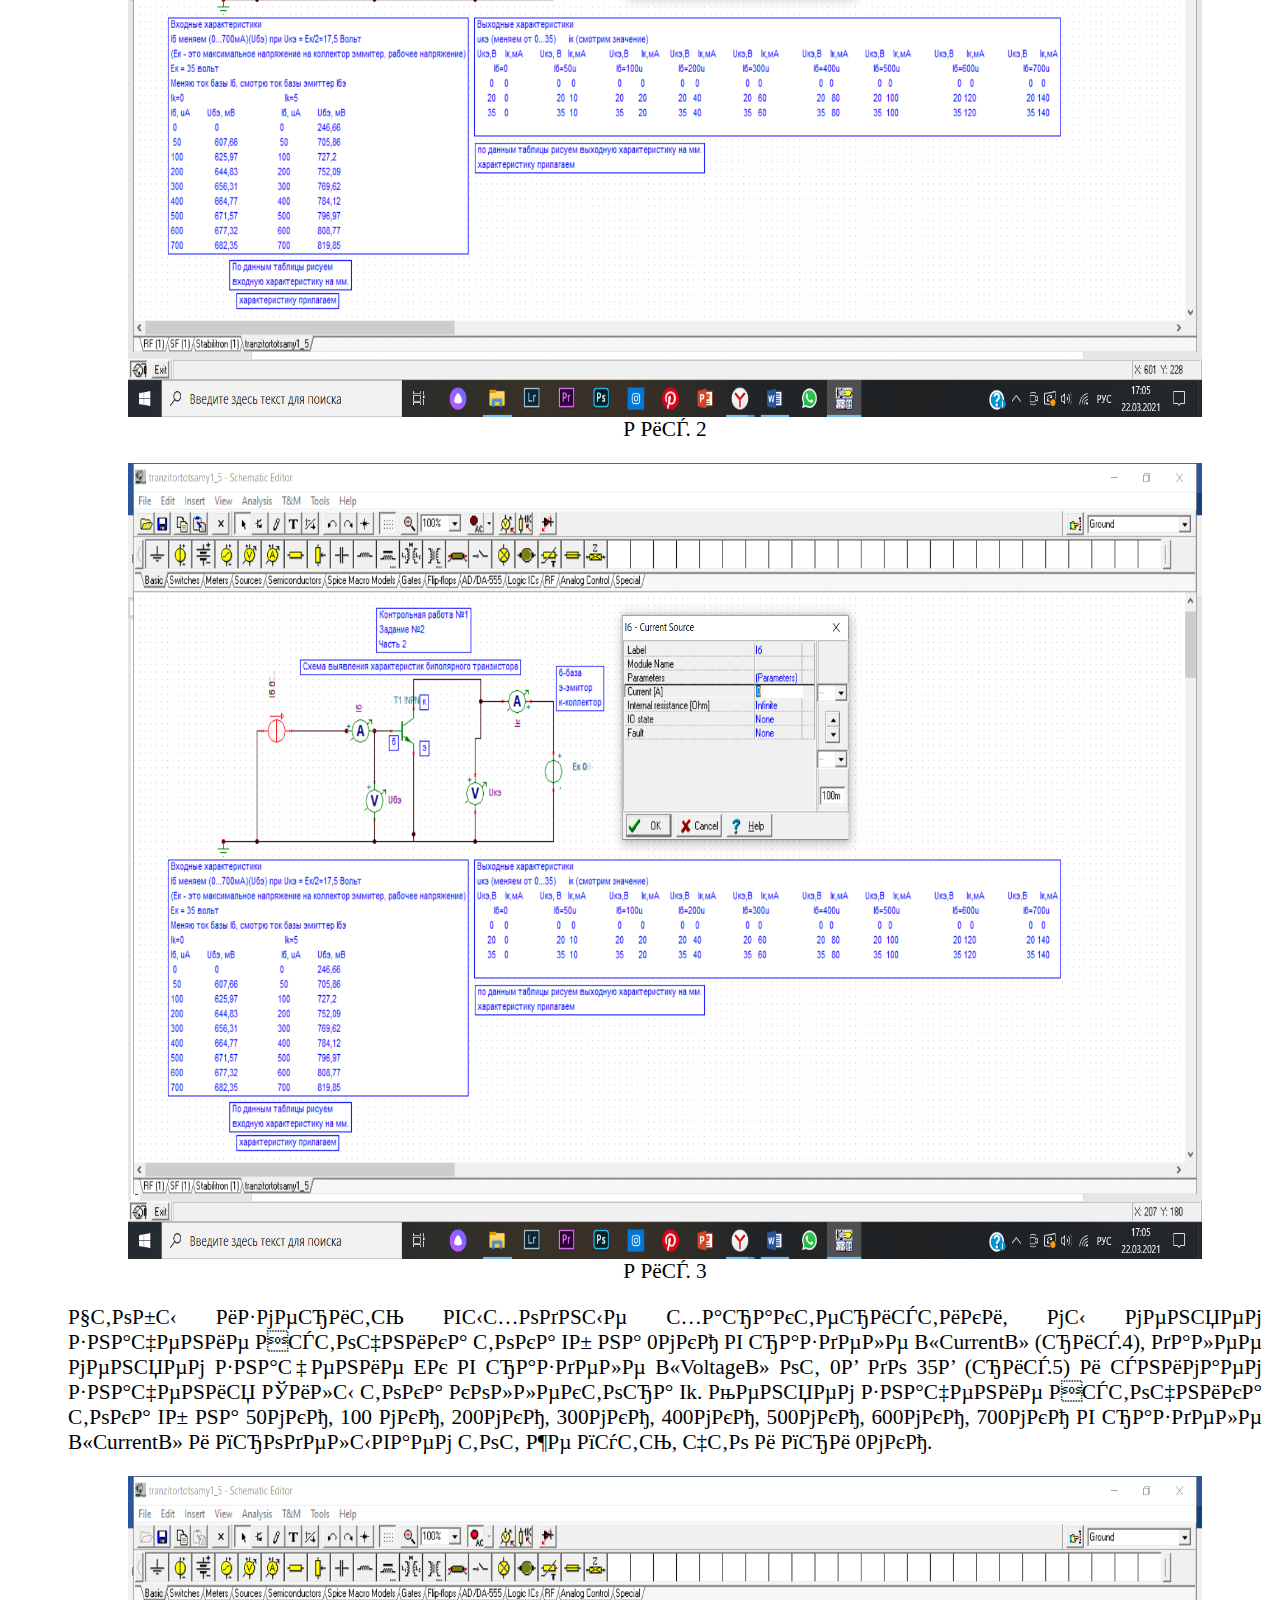
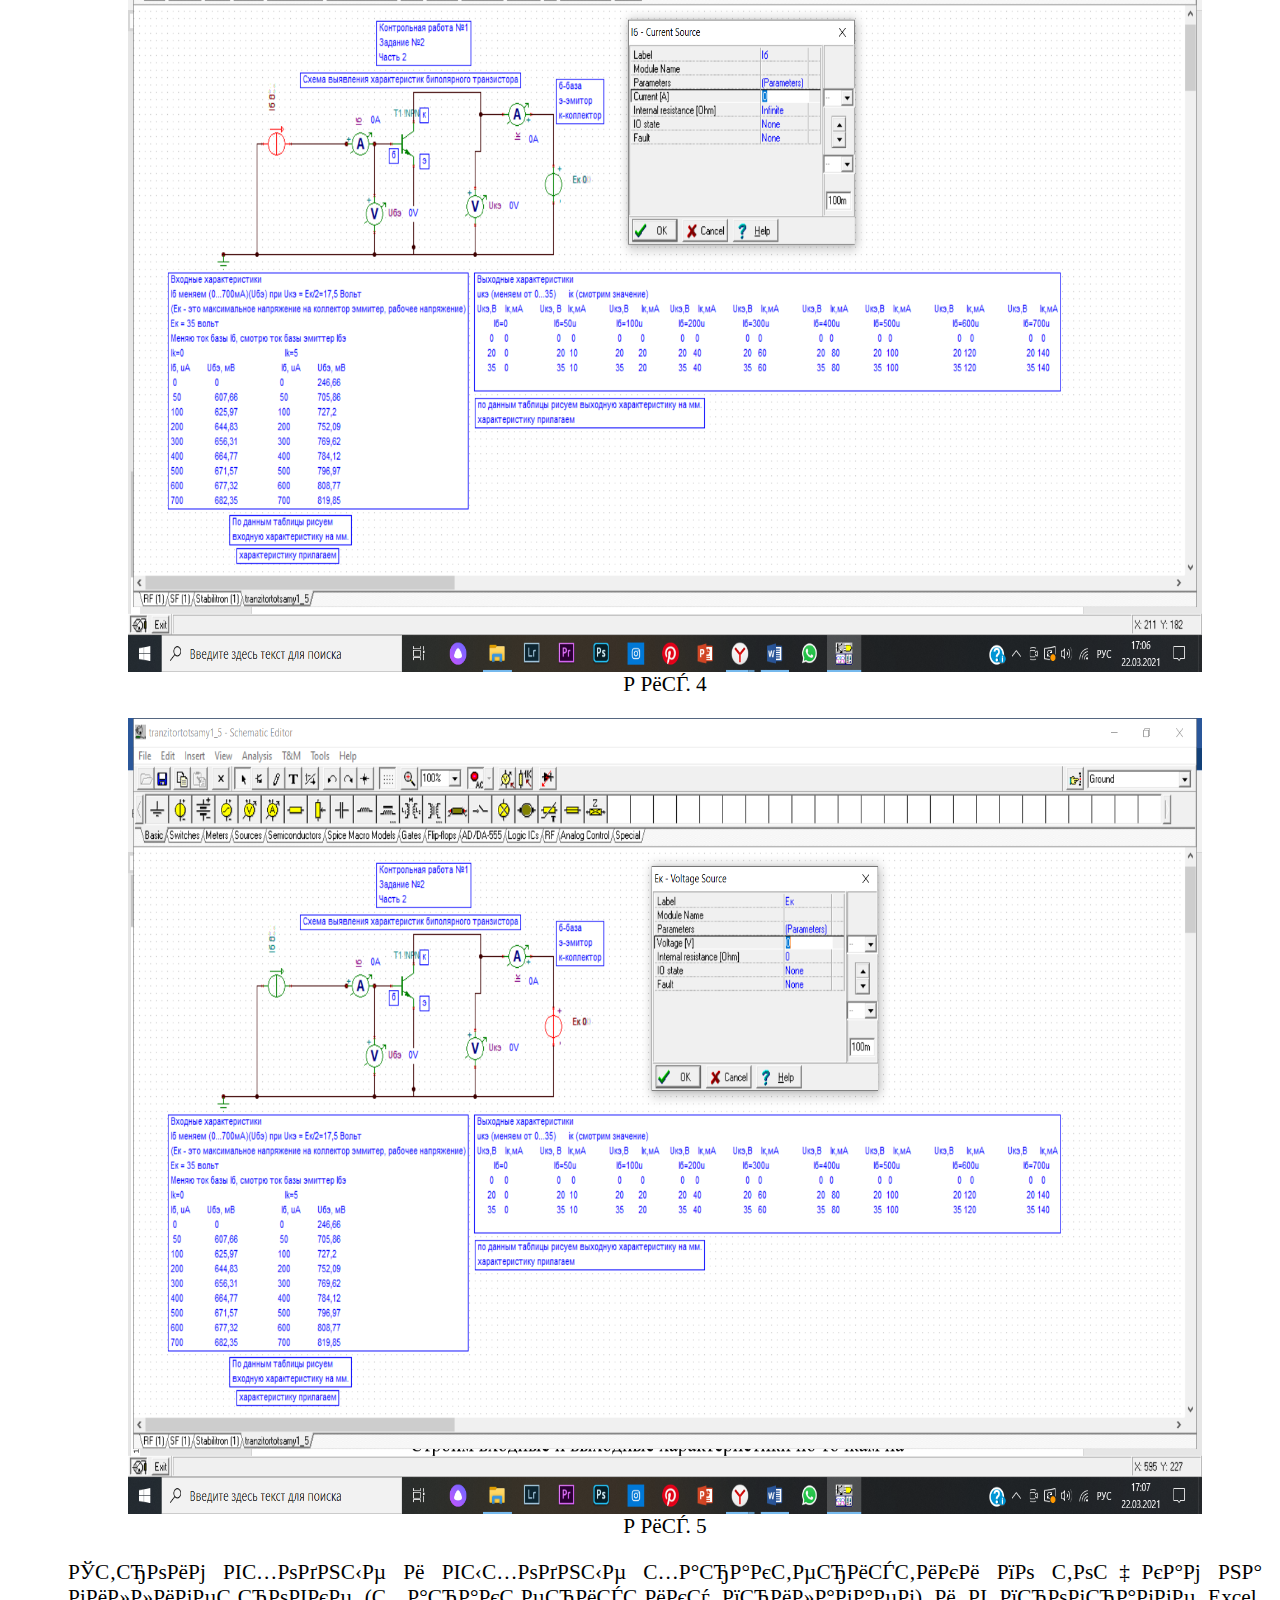
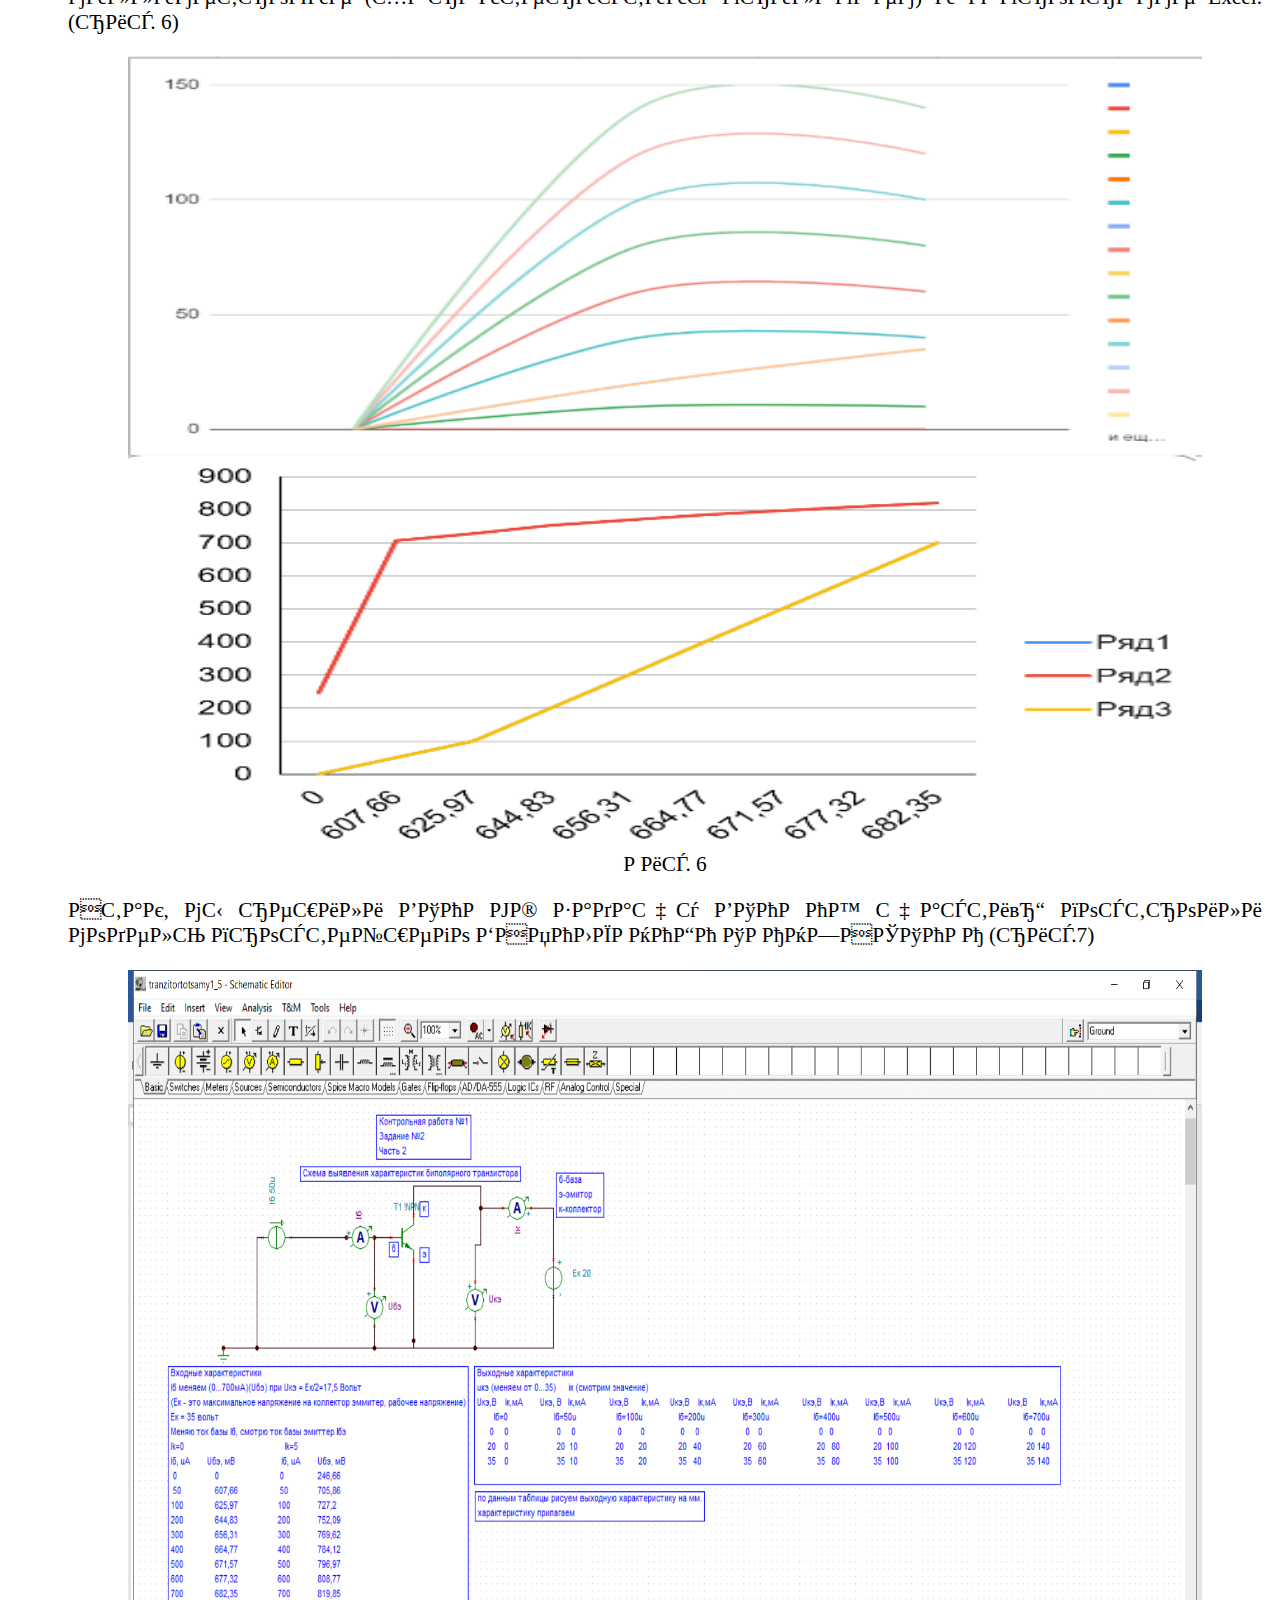
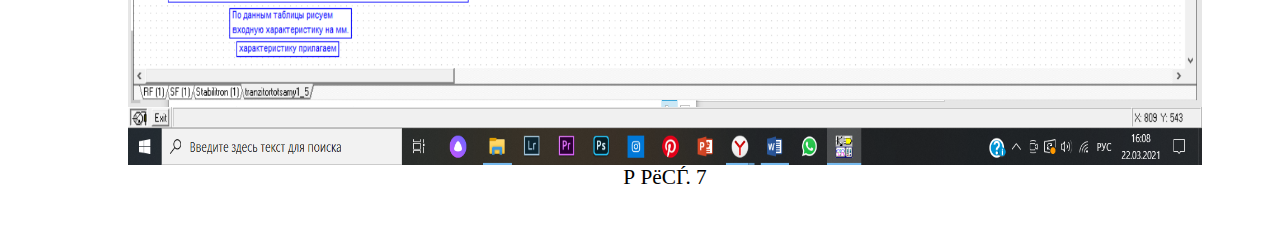
<file: report/content/bipolar_transistor.html>
<html lang="en">
<head>
    <meta charset="windows-1251">
    <title>Solution Task 1</title>
    <link rel="stylesheet" href="styles.css">

</head>
<body>
    
    <div class="container">
        <h1 style="text-align: center;">Решение задачи №2 (биполярный транзистор)</h1>
        
        
        <p align="justify">Для решения ВТОРОЙ задачи ВТОРОЙ части воспользуемся компьютерной моделью «TINA» и типовой схемой простого БИПОЛЯРНОГО ТРАНЗИСТОРА (рис.1)  
        (см. <a href="http://shat307.ru/_elsKI-20/__el/indexVO.html" target="R"> раздел «Электрические фильтры») </a></p>
        <p align="center"> <img src="../img/2_2_1.png" alt=""> <br> Рис. 1</p>
        <p align="justify"> Транзистор – прибор, предназначенный для управления током в электрической цепи.
Наиболее популярный вид полупроводникового транзистора – биполярный. В устройство транзистора этого типа входит монокристалл, разделенный на 3 зоны: база (Б), коллектор (К) и эмиттер (Э), каждая из которых имеет свой вывод.
Б – база, очень тонкий внутренний слой;
Э – эмиттер, предназначается для переноса заряженных частиц в базу;
К – коллектор, составляющая, которая имеет тип проводимости, одинаковый с эмиттером, предназначена для сбора зарядов, поступивших с эмиттера.
Кратко принцип работы полупроводникового транзистора можно изложить так: при подключении к зажимам эмиттера и базы напряжения одноименного заряда прибор переходит в открытое состояние, при подключении к этим выводам обратных зарядов транзистор закрывается.
Первым делом мы построили схему. 
Чтобы измерить входные характеристики, мы меняем значение Ek на 0В в разделе «Voltage» (рис.2), далее меняем значения напряжения Источника тока Iб от 0мкА до 700мкА в поле «Current (рис.3) и снимаем показания Вольтметра базы-эмиттера Uэб. Меняем значение Ek на 5В в разделе «Voltage» и проделываем тот же путь, что и при 0В.
</p>
        <p align="center"> <img src="../img/2_2_2.png" alt="" width="90%" height="90%"> <br> Рис. 2</p>
        <p align="center"> <img src="../img/2_2_3.png" alt="" width="90%" height="90%"> <br> Рис. 3</p>
        <p align="justify"> Чтобы измерить выходные характеристики, мы меняем значение Источника тока Iб на 0мкА в разделе «Current» (рис.4), далее меняем значение Eк в разделе «Voltage» от 0В до 35В (рис.5) и снимаем значения Силы тока коллектора Ik. Меняем значение Источника тока Iб на 50мкА, 100 мкА, 200мкА, 300мкА, 400мкА, 500мкА, 600мкА, 700мкА в разделе «Current» и проделываем тот же путь, что и при 0мкА.
        </p>
        <p align="center"> <img src="../img/2_2_4.png" alt="" width="90%" height="90%"> <br> Рис. 4</p>
        <p align="center"> <img src="../img/2_2_5.png" alt="" width="90%" height="90%"> <br> Рис. 5</p>
        <p align="justify"> Строим входные и выходные характеристики по точкам на миллиметровке (характеристику прилагаем) и в программе Excel.(рис. 6)</p>
        <p align="center"> <img src="../img/2_2_6.png" alt="" width="90%" height="90%"> <br> Рис. 6</p>
        <p align="justify"> Итак, мы решили ВТОРУЮ задачу ВТОРОЙ части– построили модель простейшего БИПОЛЯРНОГО ТРАНЗИСТОРА (рис.7) </p>
	<p align="center"> <img src="../img/2_2_7.png" alt="" width="90%" height="90%"> <br> Рис. 7</p>
    </div>


</body>
</html>
</file>
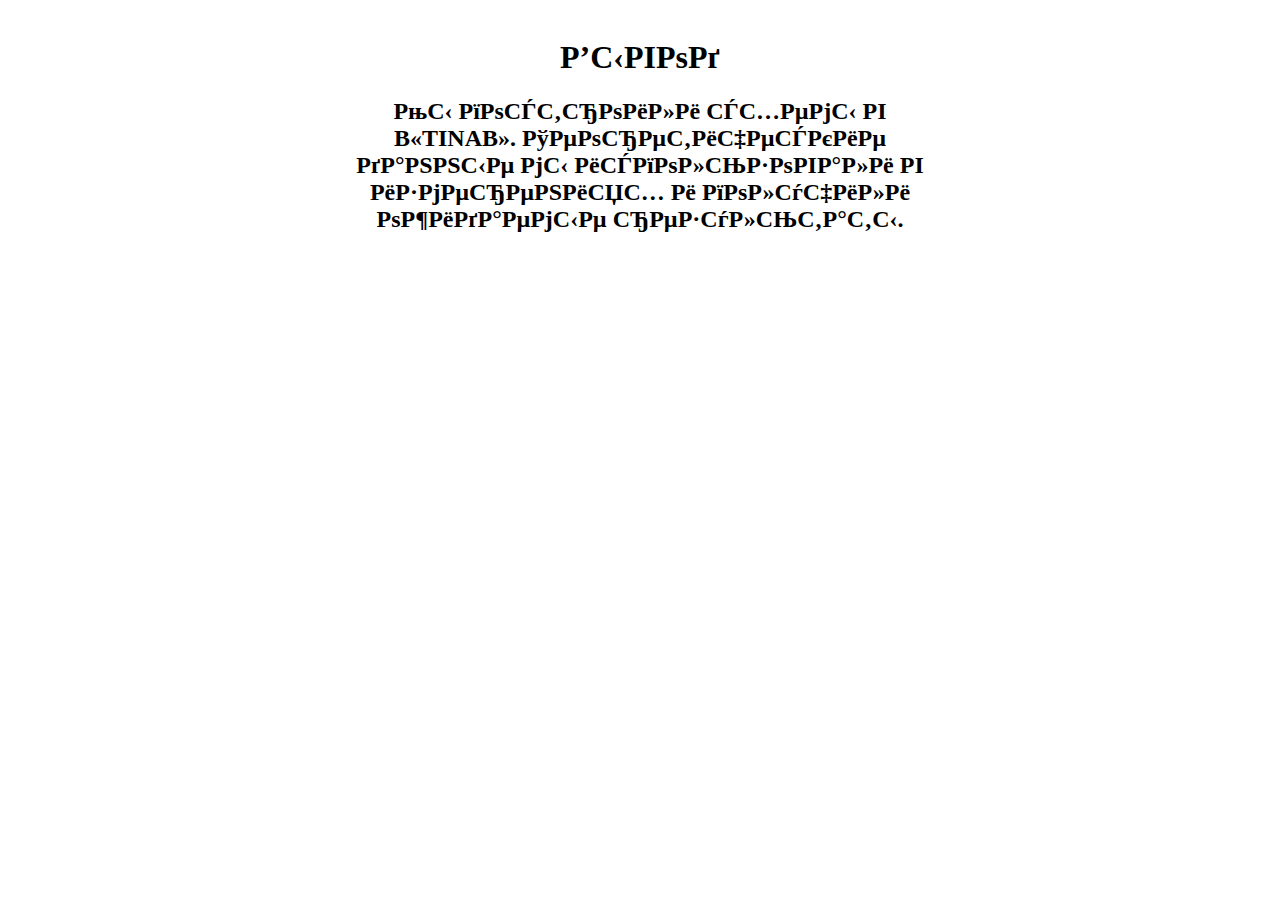
<file: report/content/conclusion.html>
<html lang="en">
<head>
    <meta charset="windows-1251">
    <title>Conclus</title>
    <link rel="stylesheet" href="styles.css">

</head>
<body>
    
    <div class="center">
        <h1>Вывод</h1>
        <h2> Мы построили схемы в «TINA». Теоретические данные мы использовали в измерениях и получили ожидаемые результаты.  
            
        </h2>
    </div>

</body>
</html>
</file>
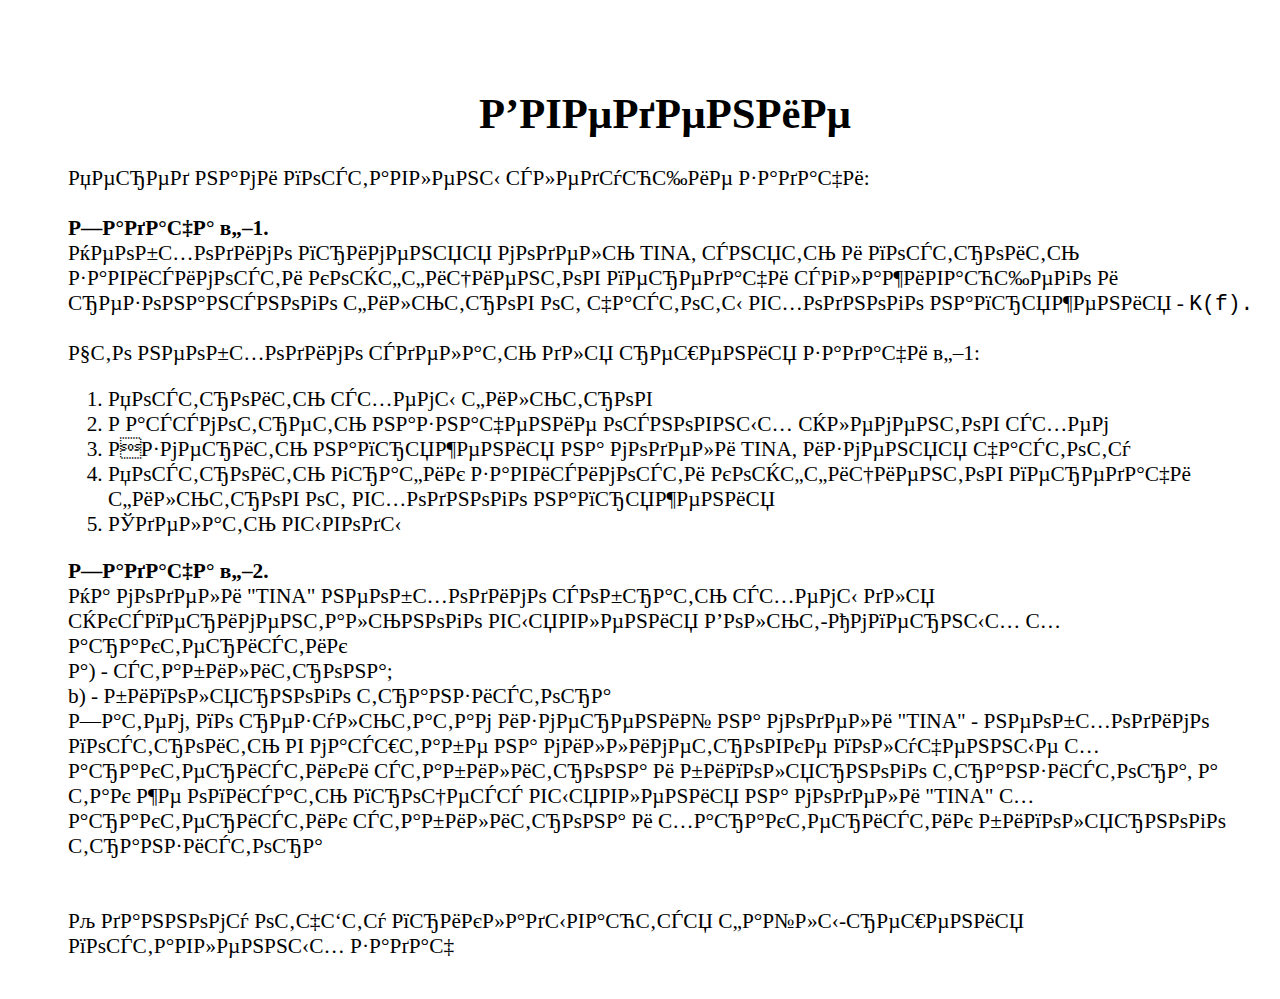
<file: report/content/intro.html>
<html lang="en">

<head>
    <meta charset="windows-1251">
    <title>Introduction</title>
    <link rel="stylesheet" href="styles.css">

</head>

<body>
    <div class="container">
        <h1 style="text-align: center;">Введение</h1>

        <p>
            <!-- поставленные задачи -->
            Перед нами поставлены следующие задачи: <br>
            <br>
            <b>Задача №1.</b> <br>
            Необходимо применяя модель TINA, снять и построить зависимости
            коэффициентов передачи сглаживающего и резонансного фильтров
            от частоты входного напряжения - <code> K(f).</code>
            <br>
            <br>
            Что необходимо сделать для решения задачи №1:
        <ol>
            <li>Построить схемы фильтров </li>
            <li>Рассмотреть назначение основных элементов схем </li>
            <li>Измерить напряжения на модели TINA, изменяя частоту </li>
            <li>Построить график зависимости коэффициентов передачи фильтров от входного напряжения</li>
            <li>Сделать выводы</li>
        </ol>

        <p>
            <b>Задача №2.</b> <br>
            На модели "TINA" необходимо собрать схемы для экспериментального
            выявления Вольт-Амперных характеристик<br>
            а) - стабилитрона;<br>
            b) - биполярного транзистора<br>
            Затем, по результатам измерений на модели
            "TINA" - необходимо построить в масштабе на миллиметровке полученные
            характеристики стабилитрона и
            биполярного транзистора, а так же описать процесс выявления
            на модели "TINA" характеристик стабилитрона и
            характеристик биполярного транзистора<br>


            <!-- прикрепленные файлы -->
            <br> <br>
            К данному отчёту прикладываются файлы-решения поставленных задач
        </p>

    </div>


</body>

</html>
</file>
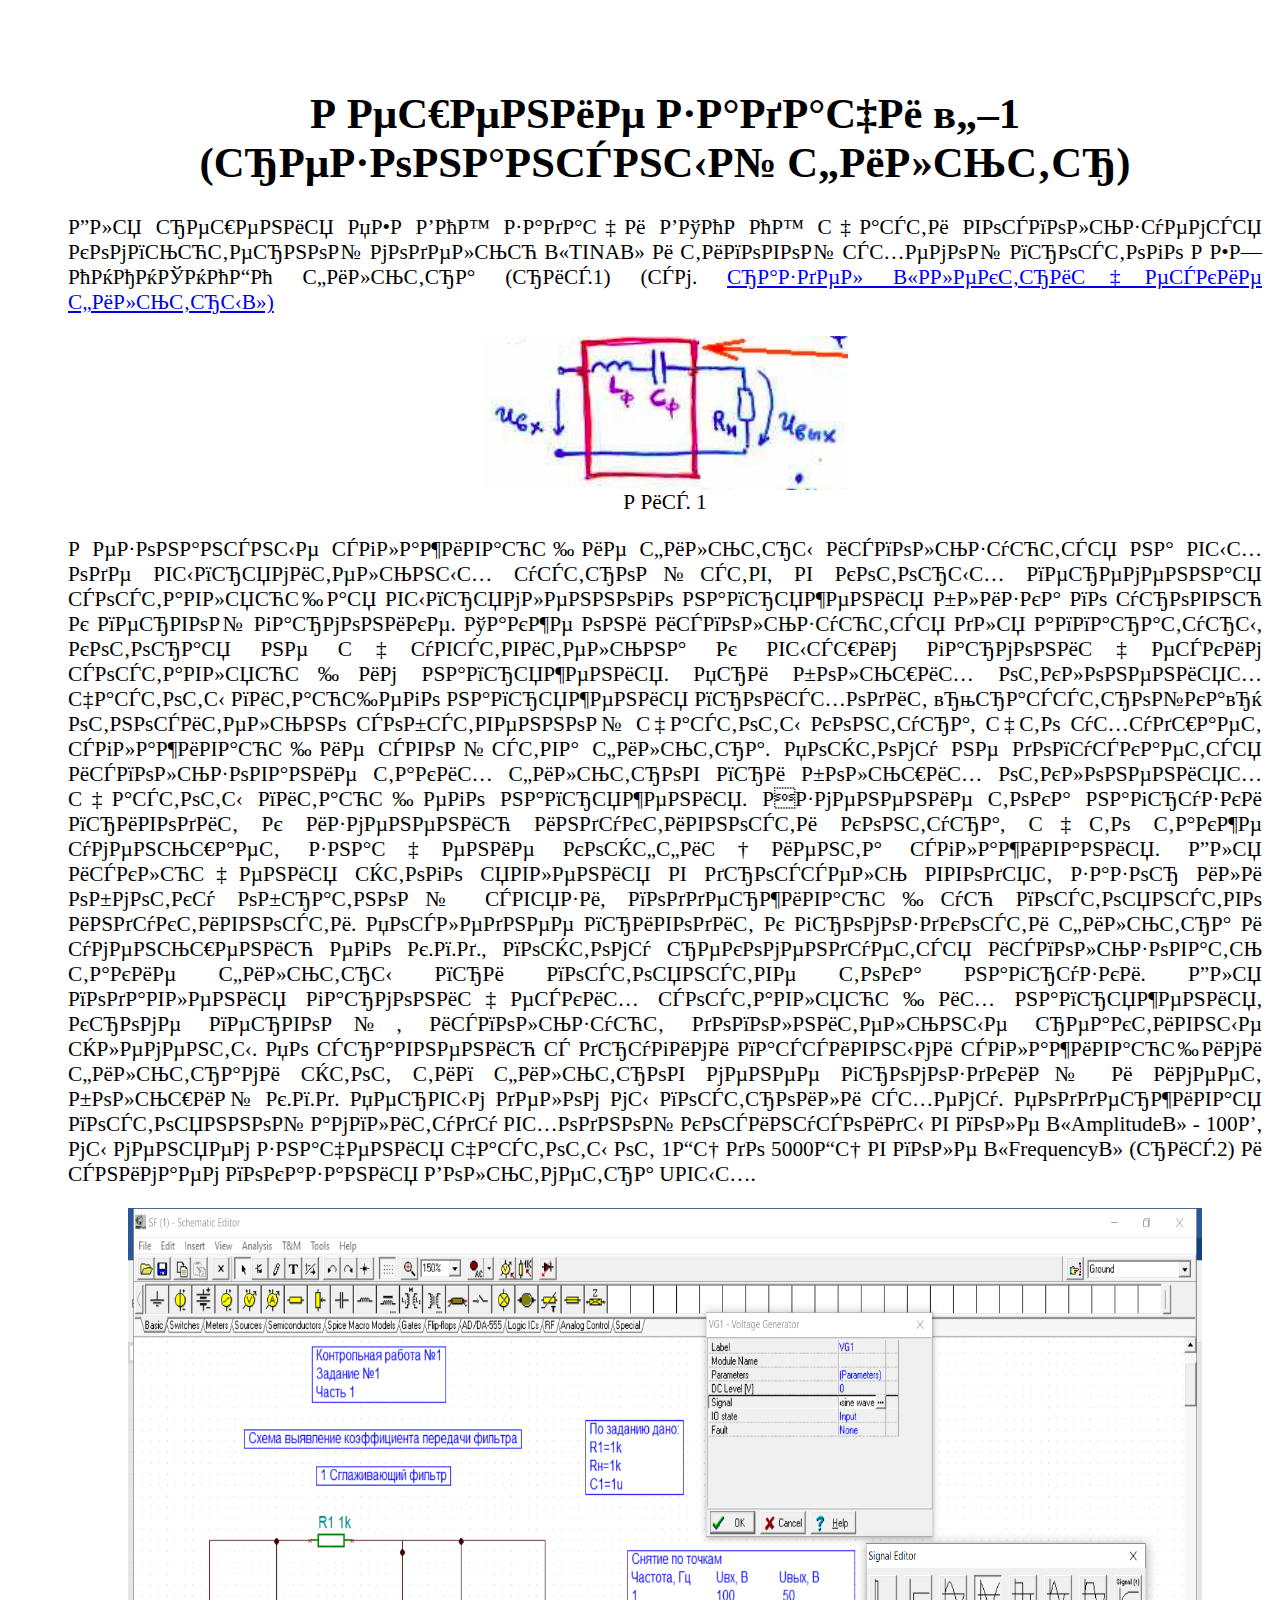
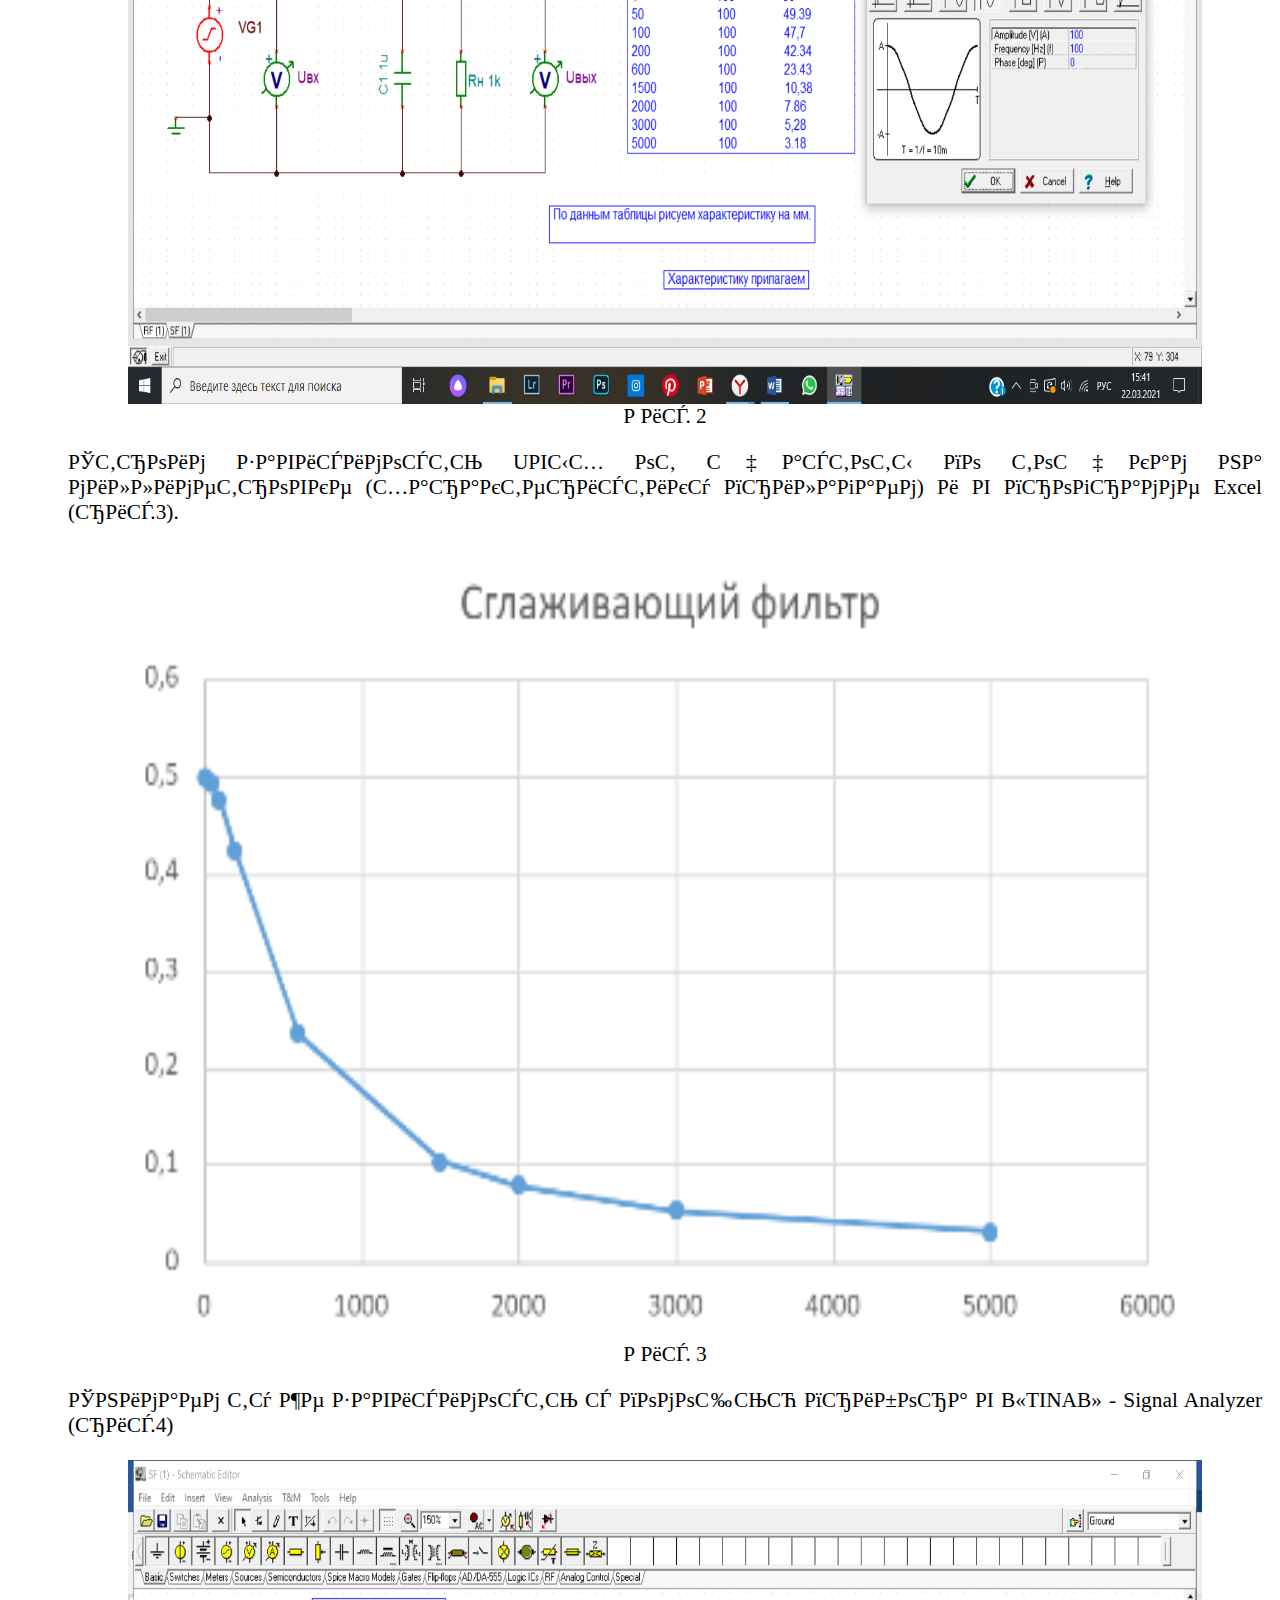
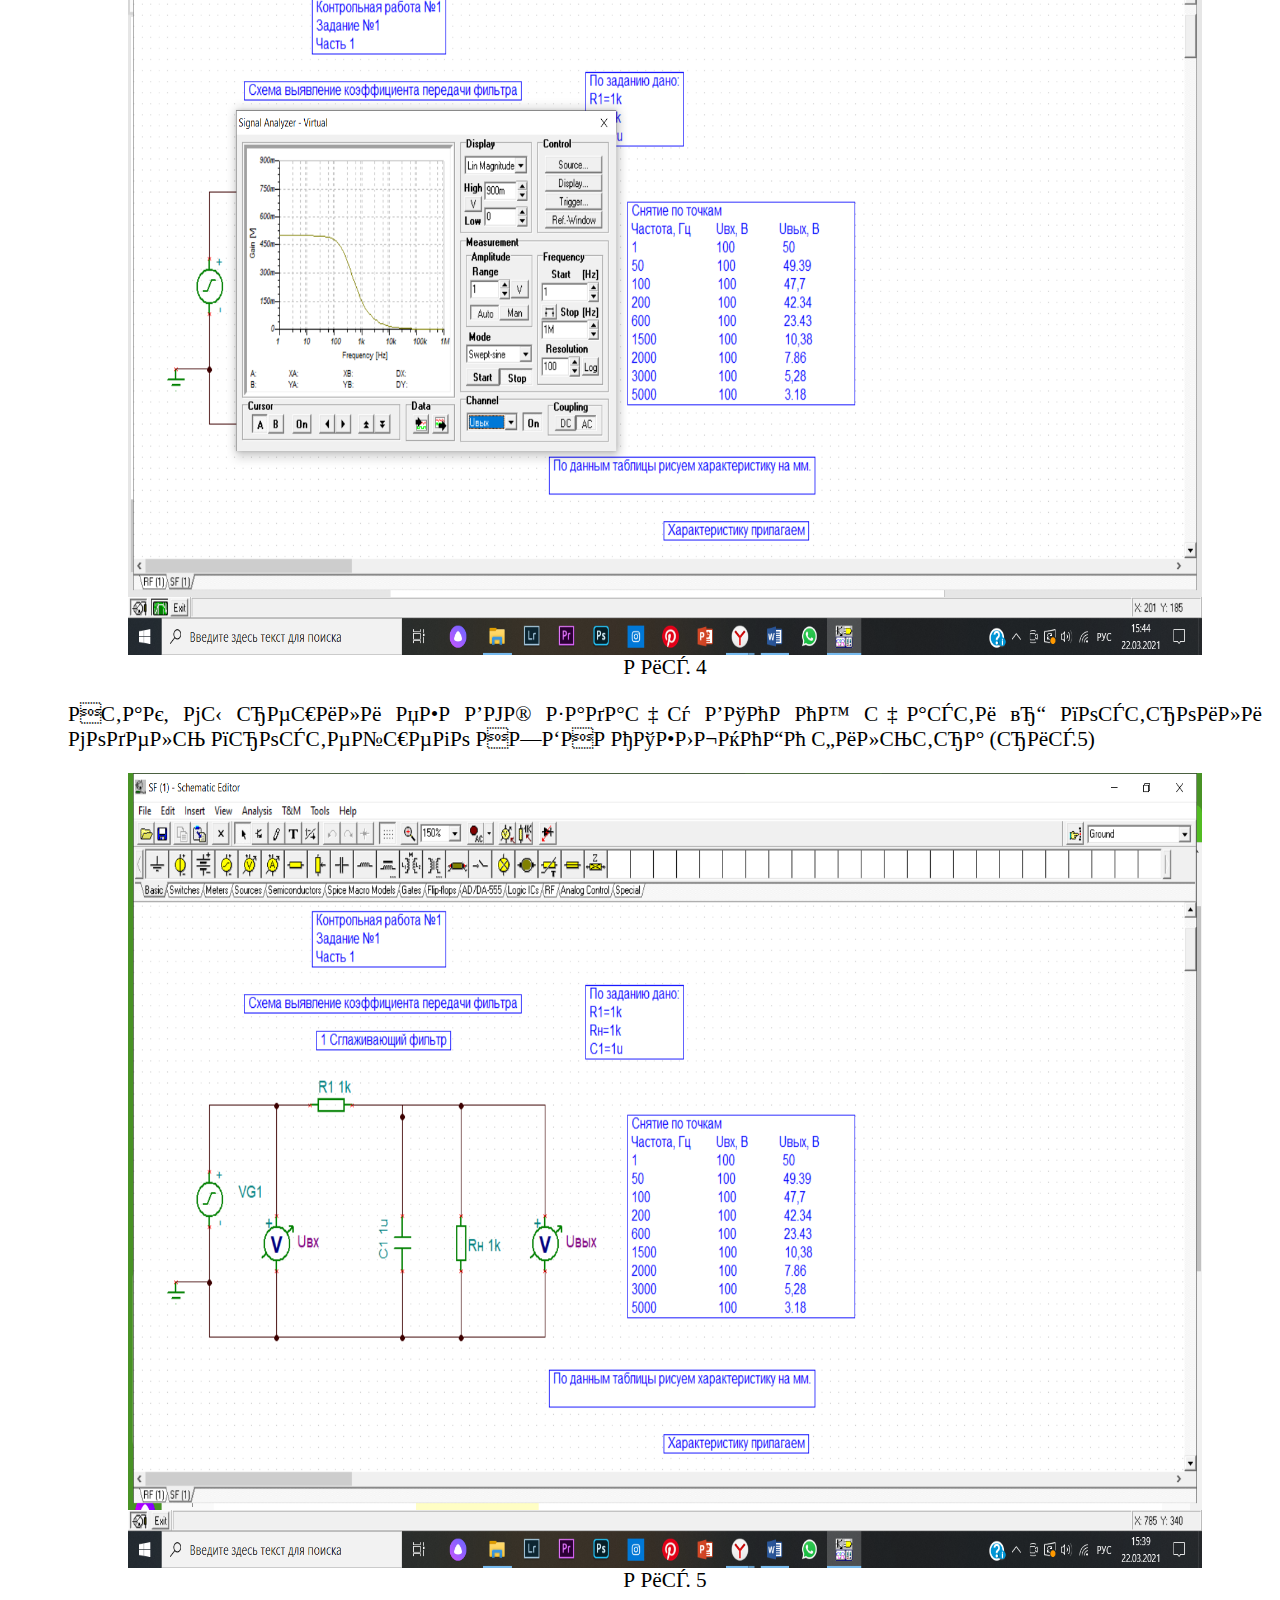
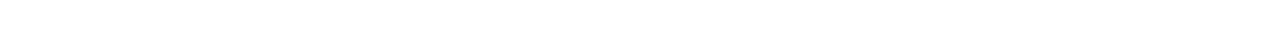
<file: report/content/rez_fiter.html>
<html lang="en">
<head>
    <meta charset="windows-1251">
    <title>Solution Task 1</title>
    <link rel="stylesheet" href="styles.css">

</head>
<body>
    
    <div class="container">
        <h1 style="text-align: center;">Решение задачи №1 (резонансный фильтр)</h1>
        
        
        <p align="justify">Для решения ПЕРВОЙ задачи ВТОРОЙ части воспользуемся компьютерной моделью «TINA» и типовой схемой простого РЕЗОНАНСНОГО фильтра (рис.1)
        (см. <a href="http://shat307.ru/_elsKI-20/__el/indexVO.html" target="R"> раздел «Электрические фильтры») </a></p>
        <p align="center"> <img src="../img/1_2_1.png" alt=""> <br> Рис. 1</p>
        <p align="justify"> Резонансные сглаживающие фильтры используются на выходе выпрямительных устройств, в которых переменная составляющая выпрямленного напряжения близка по уровню к первой гармонике. Также они используются для аппаратуры, которая не чувствительна к высшим гармоническим составляющим напряжения. При больших отклонениях частоты питающего напряжения происходит “расстройка” относительно собственной частоты контура, что ухудшает сглаживающие свойства фильтра. Поэтому не допускается использование таких фильтров при больших отклонениях частоты питающего напряжения.
Изменение тока нагрузки приводит к изменению индуктивности контура, что также уменьшает значение коэффициента сглаживания. Для исключения этого явления в дроссель вводят зазор или обмотку обратной связи, поддерживающую постоянство индуктивности. Последнее приводит к громоздкости фильтра и уменьшению его к.п.д., поэтому рекомендуется использовать такие фильтры при постоянстве тока нагрузки. Для подавления гармонических составляющих напряжения, кроме первой, используют дополнительные реактивные элементы. По сравнению с другими пассивными сглаживающими фильтрами этот тип фильтров менее громоздкий и имеет больший к.п.д.
Первым делом мы построили схему. Поддерживая постоянной амплитуду входной косинусоиды в поле «Amplitude» - 100В, мы меняем значения частоты от 1Гц до 5000Гц в поле «Frequency» (рис.2) и снимаем показания Вольтметра Uвых.
</p>
        <p align="center"> <img src="../img/1_1_2.png" alt="" width="90%" height="90%"> <br> Рис. 2</p>
	<p align="justify">Строим зависимость Uвых от частоты по точкам на миллиметровке (характеристику прилагаем) и в программе Excel (рис.3). </p>
	<p align="center"> <img src="../img/1_1_3.png" alt="" width="90%" height="90%"> <br> Рис. 3</p>
	<p align="justify">Снимаем ту же зависимость с помощью прибора в «TINA» - Signal Analyzer (рис.4)</p>
	<p align="center"> <img src="../img/1_1_4.png" alt="" width="90%" height="90%"> <br> Рис. 4</p>
	<p align="justify">Итак, мы решили ПЕРВУЮ задачу ВТОРОЙ части – построили модель простейшего ИЗБИРАТЕЛЬНОГО фильтра (рис.5)</p>
	<p align="center"> <img src="../img/1_1_5.png" alt="" width="90%" height="90%"> <br> Рис. 5</p>
    </div>


</body>
</html>
</file>
<file: content/styles.css>
.container {
    padding: 10px;
    margin-left: 50px;
    margin-top: 50px;
    font-size: 16pt;
}

.center {
    margin: auto;
    width: 50%;
    text-align: center;
    padding: 10px;
}

* {
    box-sizing: border-box
}

.mySlides1,
.mySlides2,
.mySlides3,
.mySlides4 {
    display: none
}

img {
    vertical-align: middle;
}

/* Slideshow container */
.slideshow-container {
    max-width: 750px;
    position: relative;
    margin: auto;
}

/* Next & previous buttons */
.prev,
.next {
    cursor: pointer;
    position: absolute;
    top: 50%;
    width: auto;
    padding: 16px;
    margin-top: -22px;
    color: black;
    font-weight: bold;
    font-size: 18px;
    transition: 0.6s ease;
    border-radius: 0 3px 3px 0;
    user-select: none;
}

/* Position the "next button" to the right */
.next {
    right: 0;
    border-radius: 3px 0 0 3px;
}

/* On hover, add a grey background color */
.prev:hover,
.next:hover {
    background-color: #f1f1f1;
    color: black;
}
</file>
<file: report/content/styles.css>
.container {
    padding: 10px;
    margin-left: 50px;
    margin-top: 50px;
    font-size: 16pt;
}

.center {
    margin: auto;
    width: 50%;
    text-align: center;
    padding: 10px;
}

* {
    box-sizing: border-box
}

.mySlides1,
.mySlides2,
.mySlides3,
.mySlides4 {
    display: none
}

img {
    vertical-align: middle;
}

/* Slideshow container */
.slideshow-container {
    max-width: 750px;
    position: relative;
    margin: auto;
}

/* Next & previous buttons */
.prev,
.next {
    cursor: pointer;
    position: absolute;
    top: 50%;
    width: auto;
    padding: 16px;
    margin-top: -22px;
    color: black;
    font-weight: bold;
    font-size: 18px;
    transition: 0.6s ease;
    border-radius: 0 3px 3px 0;
    user-select: none;
}

/* Position the "next button" to the right */
.next {
    right: 0;
    border-radius: 3px 0 0 3px;
}

/* On hover, add a grey background color */
.prev:hover,
.next:hover {
    background-color: #f1f1f1;
    color: black;
}
</file>
